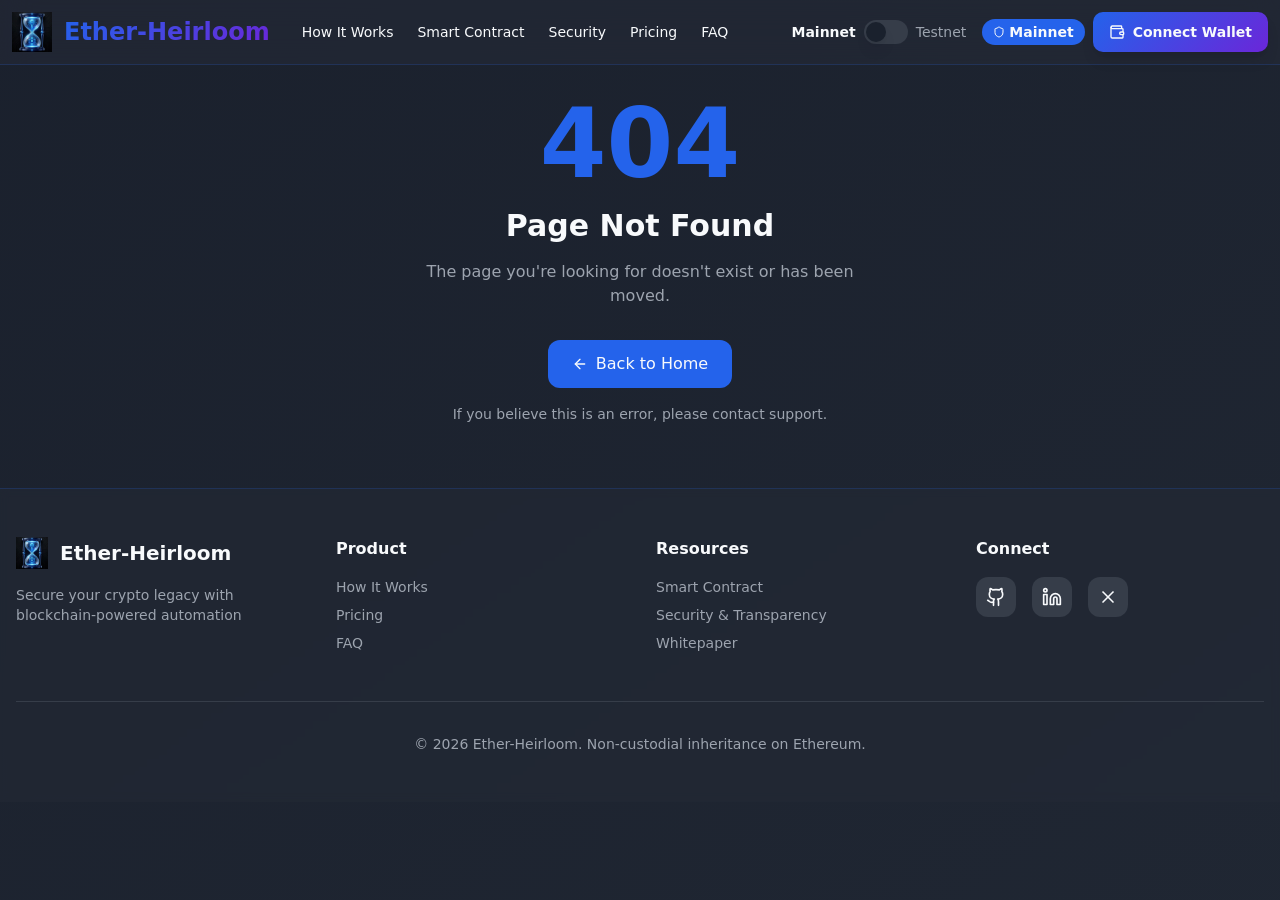
<file: index.html>
<!doctype html>
<html lang="en">

<head>
  <meta charset="UTF-8" />
  <meta name="viewport" content="width=device-width, initial-scale=1.0" />
  <link rel="icon" type="image/png" href="/favicon.png" />
  <link rel="apple-touch-icon" href="/favicon.png" />
  <title>Ether-Heirloom: Non-Custodial ERC-20 Inheritance on Ethereum</title>
  <meta name="description"
    content="Choose your heirs and a date. After that date each heir's share of your ERC-20 tokens moves from your wallet straight to them. Non-custodial, fixed fees, no check-ins." />
  <meta name="author" content="Ether-Heirloom" />
  <link rel="canonical" href="https://ether-heirloom.github.io/" />
  <meta name="robots" content="index, follow" />
  <meta name="theme-color" content="#0b0f1a" />

  <meta property="og:site_name" content="Ether-Heirloom" />
  <meta property="og:title" content="Ether-Heirloom: Non-Custodial ERC-20 Inheritance on Ethereum" />
  <meta property="og:description"
    content="Choose your heirs and a date. After that date each heir's share of your ERC-20 tokens moves from your wallet straight to them." />
  <meta property="og:type" content="website" />
  <meta property="og:url" content="https://ether-heirloom.github.io/" />
  <meta property="og:image" content="https://ether-heirloom.github.io/assets/ether-heirloom-og.png" />

  <meta name="twitter:card" content="summary_large_image" />
  <meta name="twitter:site" content="@EtherHeirloom" />
  <meta name="twitter:creator" content="@EtherHeirloom" />
  <meta name="twitter:title" content="Ether-Heirloom: Non-Custodial ERC-20 Inheritance on Ethereum" />
  <meta name="twitter:description"
    content="Choose your heirs and a date. After that date each heir's share of your ERC-20 tokens moves from your wallet straight to them." />
  <meta name="twitter:image" content="https://ether-heirloom.github.io/assets/ether-heirloom-og.png" />
  <link rel="alternate" type="text/plain" title="LLM summary" href="/llms.txt" />
  <script type="application/ld+json">
    {
      "@context": "https://schema.org",
      "@graph": [
        {
          "@type": "WebSite",
          "name": "Ether-Heirloom",
          "url": "https://ether-heirloom.github.io/"
        },
        {
          "@type": "SoftwareApplication",
          "name": "Ether-Heirloom",
          "url": "https://ether-heirloom.github.io/",
          "applicationCategory": "FinanceApplication",
          "operatingSystem": "Web, Ethereum",
          "description": "Non-custodial inheritance for ERC-20 tokens on Ethereum using token allowances and a fixed execution date.",
          "offers": { "@type": "Offer", "price": "0.3", "priceCurrency": "ETH", "description": "One-time plan setup fee (immutable)" }
        },
        {
          "@type": "SoftwareSourceCode",
          "name": "EtherHeirloom.sol",
          "codeRepository": "https://github.com/EtherHeirloom/EtherHeirloom.sol",
          "programmingLanguage": "Solidity",
          "runtimePlatform": "Ethereum"
        }
      ]
    }
  </script>
  <script defer src="https://cloud.umami.is/script.js" data-website-id="084b93a9-e01b-4f7d-9e18-d1bb357ae5db"></script>
  <script type="module" crossorigin src="/assets/index-BmHLmb_e.js"></script>
  <link rel="stylesheet" crossorigin href="/assets/index-C4tdJHD9.css">
</head>

<body>
  <div id="root"></div>
  <noscript>
    <h1>Ether-Heirloom: non-custodial ERC-20 inheritance on Ethereum</h1>
    <p>Choose up to 10 heirs and a date. After that date each heir's share of your approved ERC-20 tokens moves from your wallet straight to them. Tokens never leave your wallet before then. Anyone can trigger the transfer, but tokens only go to the heir. Enable JavaScript to use the app, or read <a href="/llms.txt">llms.txt</a>.</p>
  </noscript>
</body>

</html>
</file>
<file: assets/index-C4tdJHD9.css>
*,:before,:after{--tw-border-spacing-x: 0;--tw-border-spacing-y: 0;--tw-translate-x: 0;--tw-translate-y: 0;--tw-rotate: 0;--tw-skew-x: 0;--tw-skew-y: 0;--tw-scale-x: 1;--tw-scale-y: 1;--tw-pan-x: ;--tw-pan-y: ;--tw-pinch-zoom: ;--tw-scroll-snap-strictness: proximity;--tw-gradient-from-position: ;--tw-gradient-via-position: ;--tw-gradient-to-position: ;--tw-ordinal: ;--tw-slashed-zero: ;--tw-numeric-figure: ;--tw-numeric-spacing: ;--tw-numeric-fraction: ;--tw-ring-inset: ;--tw-ring-offset-width: 0px;--tw-ring-offset-color: #fff;--tw-ring-color: rgb(59 130 246 / .5);--tw-ring-offset-shadow: 0 0 #0000;--tw-ring-shadow: 0 0 #0000;--tw-shadow: 0 0 #0000;--tw-shadow-colored: 0 0 #0000;--tw-blur: ;--tw-brightness: ;--tw-contrast: ;--tw-grayscale: ;--tw-hue-rotate: ;--tw-invert: ;--tw-saturate: ;--tw-sepia: ;--tw-drop-shadow: ;--tw-backdrop-blur: ;--tw-backdrop-brightness: ;--tw-backdrop-contrast: ;--tw-backdrop-grayscale: ;--tw-backdrop-hue-rotate: ;--tw-backdrop-invert: ;--tw-backdrop-opacity: ;--tw-backdrop-saturate: ;--tw-backdrop-sepia: ;--tw-contain-size: ;--tw-contain-layout: ;--tw-contain-paint: ;--tw-contain-style: }::backdrop{--tw-border-spacing-x: 0;--tw-border-spacing-y: 0;--tw-translate-x: 0;--tw-translate-y: 0;--tw-rotate: 0;--tw-skew-x: 0;--tw-skew-y: 0;--tw-scale-x: 1;--tw-scale-y: 1;--tw-pan-x: ;--tw-pan-y: ;--tw-pinch-zoom: ;--tw-scroll-snap-strictness: proximity;--tw-gradient-from-position: ;--tw-gradient-via-position: ;--tw-gradient-to-position: ;--tw-ordinal: ;--tw-slashed-zero: ;--tw-numeric-figure: ;--tw-numeric-spacing: ;--tw-numeric-fraction: ;--tw-ring-inset: ;--tw-ring-offset-width: 0px;--tw-ring-offset-color: #fff;--tw-ring-color: rgb(59 130 246 / .5);--tw-ring-offset-shadow: 0 0 #0000;--tw-ring-shadow: 0 0 #0000;--tw-shadow: 0 0 #0000;--tw-shadow-colored: 0 0 #0000;--tw-blur: ;--tw-brightness: ;--tw-contrast: ;--tw-grayscale: ;--tw-hue-rotate: ;--tw-invert: ;--tw-saturate: ;--tw-sepia: ;--tw-drop-shadow: ;--tw-backdrop-blur: ;--tw-backdrop-brightness: ;--tw-backdrop-contrast: ;--tw-backdrop-grayscale: ;--tw-backdrop-hue-rotate: ;--tw-backdrop-invert: ;--tw-backdrop-opacity: ;--tw-backdrop-saturate: ;--tw-backdrop-sepia: ;--tw-contain-size: ;--tw-contain-layout: ;--tw-contain-paint: ;--tw-contain-style: }*,:before,:after{box-sizing:border-box;border-width:0;border-style:solid;border-color:#e5e7eb}:before,:after{--tw-content: ""}html,:host{line-height:1.5;-webkit-text-size-adjust:100%;-moz-tab-size:4;-o-tab-size:4;tab-size:4;font-family:ui-sans-serif,system-ui,sans-serif,"Apple Color Emoji","Segoe UI Emoji",Segoe UI Symbol,"Noto Color Emoji";font-feature-settings:normal;font-variation-settings:normal;-webkit-tap-highlight-color:transparent}body{margin:0;line-height:inherit}hr{height:0;color:inherit;border-top-width:1px}abbr:where([title]){-webkit-text-decoration:underline dotted;text-decoration:underline dotted}h1,h2,h3,h4,h5,h6{font-size:inherit;font-weight:inherit}a{color:inherit;text-decoration:inherit}b,strong{font-weight:bolder}code,kbd,samp,pre{font-family:ui-monospace,SFMono-Regular,Menlo,Monaco,Consolas,Liberation Mono,Courier New,monospace;font-feature-settings:normal;font-variation-settings:normal;font-size:1em}small{font-size:80%}sub,sup{font-size:75%;line-height:0;position:relative;vertical-align:baseline}sub{bottom:-.25em}sup{top:-.5em}table{text-indent:0;border-color:inherit;border-collapse:collapse}button,input,optgroup,select,textarea{font-family:inherit;font-feature-settings:inherit;font-variation-settings:inherit;font-size:100%;font-weight:inherit;line-height:inherit;letter-spacing:inherit;color:inherit;margin:0;padding:0}button,select{text-transform:none}button,input:where([type=button]),input:where([type=reset]),input:where([type=submit]){-webkit-appearance:button;background-color:transparent;background-image:none}:-moz-focusring{outline:auto}:-moz-ui-invalid{box-shadow:none}progress{vertical-align:baseline}::-webkit-inner-spin-button,::-webkit-outer-spin-button{height:auto}[type=search]{-webkit-appearance:textfield;outline-offset:-2px}::-webkit-search-decoration{-webkit-appearance:none}::-webkit-file-upload-button{-webkit-appearance:button;font:inherit}summary{display:list-item}blockquote,dl,dd,h1,h2,h3,h4,h5,h6,hr,figure,p,pre{margin:0}fieldset{margin:0;padding:0}legend{padding:0}ol,ul,menu{list-style:none;margin:0;padding:0}dialog{padding:0}textarea{resize:vertical}input::-moz-placeholder,textarea::-moz-placeholder{opacity:1;color:#9ca3af}input::placeholder,textarea::placeholder{opacity:1;color:#9ca3af}button,[role=button]{cursor:pointer}:disabled{cursor:default}img,svg,video,canvas,audio,iframe,embed,object{display:block;vertical-align:middle}img,video{max-width:100%;height:auto}[hidden]:where(:not([hidden=until-found])){display:none}:root{--background: 220 26% 14%;--foreground: 210 40% 98%;--card: 220 20% 18%;--card-foreground: 210 40% 98%;--popover: 220 20% 18%;--popover-foreground: 210 40% 98%;--primary: 221 83% 53%;--primary-foreground: 210 40% 98%;--secondary: 263 70% 50%;--secondary-foreground: 210 40% 98%;--muted: 220 15% 25%;--muted-foreground: 217 10% 65%;--accent: 263 70% 50%;--accent-foreground: 210 40% 98%;--destructive: 0 84.2% 60.2%;--destructive-foreground: 210 40% 98%;--border: 220 15% 25%;--input: 220 15% 25%;--ring: 221 83% 53%;--radius: .75rem;--gradient-primary: linear-gradient(135deg, hsl(221 83% 53%), hsl(263 70% 50%));--gradient-hero: linear-gradient(180deg, hsl(220 26% 14%), hsl(220 26% 10%));--glass-bg: hsla(220, 20%, 18%, .6);--glass-border: hsla(221, 83%, 53%, .2);--shadow-glow: 0 0 40px hsla(221, 83%, 53%, .3);--shadow-card: 0 8px 32px hsla(0, 0%, 0%, .4);--transition-smooth: all .3s cubic-bezier(.4, 0, .2, 1)}*{border-color:hsl(var(--border))}body{background-color:hsl(var(--background));color:hsl(var(--foreground))}.container{width:100%;margin-right:auto;margin-left:auto;padding-right:1rem;padding-left:1rem}@media (min-width: 1400px){.container{max-width:1400px}}.sr-only{position:absolute;width:1px;height:1px;padding:0;margin:-1px;overflow:hidden;clip:rect(0,0,0,0);white-space:nowrap;border-width:0}.pointer-events-none{pointer-events:none}.pointer-events-auto{pointer-events:auto}.visible{visibility:visible}.invisible{visibility:hidden}.static{position:static}.fixed{position:fixed}.absolute{position:absolute}.relative{position:relative}.inset-0{top:0;right:0;bottom:0;left:0}.inset-x-0{left:0;right:0}.inset-y-0{top:0;bottom:0}.-bottom-12{bottom:-3rem}.-left-12{left:-3rem}.-right-12{right:-3rem}.-right-2{right:-.5rem}.-top-12{top:-3rem}.-top-2{top:-.5rem}.bottom-0{bottom:0}.left-0{left:0}.left-1{left:.25rem}.left-1\/2{left:50%}.left-2{left:.5rem}.left-3{left:.75rem}.left-\[50\%\]{left:50%}.right-0{right:0}.right-1{right:.25rem}.right-2{right:.5rem}.right-3{right:.75rem}.right-4{right:1rem}.top-0{top:0}.top-1\.5{top:.375rem}.top-1\/2{top:50%}.top-2{top:.5rem}.top-2\.5{top:.625rem}.top-3\.5{top:.875rem}.top-4{top:1rem}.top-\[1px\]{top:1px}.top-\[50\%\]{top:50%}.top-\[60\%\]{top:60%}.top-full{top:100%}.z-0{z-index:0}.z-10{z-index:10}.z-20{z-index:20}.z-50{z-index:50}.z-\[100\]{z-index:100}.z-\[1\]{z-index:1}.-mx-1{margin-left:-.25rem;margin-right:-.25rem}.mx-2{margin-left:.5rem;margin-right:.5rem}.mx-3\.5{margin-left:.875rem;margin-right:.875rem}.mx-auto{margin-left:auto;margin-right:auto}.my-0\.5{margin-top:.125rem;margin-bottom:.125rem}.my-1{margin-top:.25rem;margin-bottom:.25rem}.my-3{margin-top:.75rem;margin-bottom:.75rem}.-ml-4{margin-left:-1rem}.-mt-4{margin-top:-1rem}.mb-1{margin-bottom:.25rem}.mb-10{margin-bottom:2.5rem}.mb-12{margin-bottom:3rem}.mb-2{margin-bottom:.5rem}.mb-3{margin-bottom:.75rem}.mb-4{margin-bottom:1rem}.mb-6{margin-bottom:1.5rem}.mb-8{margin-bottom:2rem}.ml-1{margin-left:.25rem}.ml-2{margin-left:.5rem}.ml-auto{margin-left:auto}.mr-1{margin-right:.25rem}.mr-2{margin-right:.5rem}.mr-3{margin-right:.75rem}.mt-0\.5{margin-top:.125rem}.mt-1{margin-top:.25rem}.mt-1\.5{margin-top:.375rem}.mt-10{margin-top:2.5rem}.mt-12{margin-top:3rem}.mt-2{margin-top:.5rem}.mt-24{margin-top:6rem}.mt-4{margin-top:1rem}.mt-6{margin-top:1.5rem}.mt-8{margin-top:2rem}.mt-\[6\.5rem\]{margin-top:6.5rem}.mt-auto{margin-top:auto}.block{display:block}.flex{display:flex}.inline-flex{display:inline-flex}.table{display:table}.grid{display:grid}.contents{display:contents}.hidden{display:none}.aspect-square{aspect-ratio:1 / 1}.aspect-video{aspect-ratio:16 / 9}.size-4{width:1rem;height:1rem}.h-1\.5{height:.375rem}.h-10{height:2.5rem}.h-11{height:2.75rem}.h-12{height:3rem}.h-14{height:3.5rem}.h-16{height:4rem}.h-2{height:.5rem}.h-2\.5{height:.625rem}.h-3{height:.75rem}.h-3\.5{height:.875rem}.h-4{height:1rem}.h-5{height:1.25rem}.h-6{height:1.5rem}.h-7{height:1.75rem}.h-8{height:2rem}.h-9{height:2.25rem}.h-\[1px\]{height:1px}.h-\[var\(--radix-navigation-menu-viewport-height\)\]{height:var(--radix-navigation-menu-viewport-height)}.h-\[var\(--radix-select-trigger-height\)\]{height:var(--radix-select-trigger-height)}.h-auto{height:auto}.h-full{height:100%}.h-px{height:1px}.h-svh{height:100svh}.max-h-96{max-height:24rem}.max-h-\[300px\]{max-height:300px}.max-h-\[400px\]{max-height:400px}.max-h-\[90vh\]{max-height:90vh}.max-h-\[92vh\]{max-height:92vh}.max-h-screen{max-height:100vh}.min-h-0{min-height:0px}.min-h-\[7\.5rem\]{min-height:7.5rem}.min-h-\[80px\]{min-height:80px}.min-h-screen{min-height:100vh}.min-h-svh{min-height:100svh}.w-0{width:0px}.w-1{width:.25rem}.w-10{width:2.5rem}.w-11{width:2.75rem}.w-12{width:3rem}.w-14{width:3.5rem}.w-16{width:4rem}.w-2{width:.5rem}.w-2\.5{width:.625rem}.w-20{width:5rem}.w-3{width:.75rem}.w-3\.5{width:.875rem}.w-3\/4{width:75%}.w-32{width:8rem}.w-4{width:1rem}.w-5{width:1.25rem}.w-6{width:1.5rem}.w-64{width:16rem}.w-7{width:1.75rem}.w-72{width:18rem}.w-8{width:2rem}.w-9{width:2.25rem}.w-\[--sidebar-width\]{width:var(--sidebar-width)}.w-\[100px\]{width:100px}.w-\[1px\]{width:1px}.w-\[280px\]{width:280px}.w-\[95vw\]{width:95vw}.w-auto{width:auto}.w-full{width:100%}.w-max{width:-moz-max-content;width:max-content}.w-px{width:1px}.min-w-0{min-width:0px}.min-w-5{min-width:1.25rem}.min-w-\[12rem\]{min-width:12rem}.min-w-\[8rem\]{min-width:8rem}.min-w-\[var\(--radix-select-trigger-width\)\]{min-width:var(--radix-select-trigger-width)}.min-w-full{min-width:100%}.max-w-2xl{max-width:42rem}.max-w-3xl{max-width:48rem}.max-w-4xl{max-width:56rem}.max-w-5xl{max-width:64rem}.max-w-6xl{max-width:72rem}.max-w-\[--skeleton-width\]{max-width:var(--skeleton-width)}.max-w-\[360px\]{max-width:360px}.max-w-lg{max-width:32rem}.max-w-max{max-width:-moz-max-content;max-width:max-content}.max-w-md{max-width:28rem}.max-w-xs{max-width:20rem}.flex-1{flex:1 1 0%}.flex-shrink-0,.shrink-0{flex-shrink:0}.grow{flex-grow:1}.grow-0{flex-grow:0}.basis-full{flex-basis:100%}.caption-bottom{caption-side:bottom}.border-collapse{border-collapse:collapse}.-translate-x-1\/2{--tw-translate-x: -50%;transform:translate(var(--tw-translate-x),var(--tw-translate-y)) rotate(var(--tw-rotate)) skew(var(--tw-skew-x)) skewY(var(--tw-skew-y)) scaleX(var(--tw-scale-x)) scaleY(var(--tw-scale-y))}.-translate-x-px{--tw-translate-x: -1px;transform:translate(var(--tw-translate-x),var(--tw-translate-y)) rotate(var(--tw-rotate)) skew(var(--tw-skew-x)) skewY(var(--tw-skew-y)) scaleX(var(--tw-scale-x)) scaleY(var(--tw-scale-y))}.-translate-y-1\/2{--tw-translate-y: -50%;transform:translate(var(--tw-translate-x),var(--tw-translate-y)) rotate(var(--tw-rotate)) skew(var(--tw-skew-x)) skewY(var(--tw-skew-y)) scaleX(var(--tw-scale-x)) scaleY(var(--tw-scale-y))}.translate-x-\[-50\%\]{--tw-translate-x: -50%;transform:translate(var(--tw-translate-x),var(--tw-translate-y)) rotate(var(--tw-rotate)) skew(var(--tw-skew-x)) skewY(var(--tw-skew-y)) scaleX(var(--tw-scale-x)) scaleY(var(--tw-scale-y))}.translate-x-px{--tw-translate-x: 1px;transform:translate(var(--tw-translate-x),var(--tw-translate-y)) rotate(var(--tw-rotate)) skew(var(--tw-skew-x)) skewY(var(--tw-skew-y)) scaleX(var(--tw-scale-x)) scaleY(var(--tw-scale-y))}.translate-y-\[-50\%\]{--tw-translate-y: -50%;transform:translate(var(--tw-translate-x),var(--tw-translate-y)) rotate(var(--tw-rotate)) skew(var(--tw-skew-x)) skewY(var(--tw-skew-y)) scaleX(var(--tw-scale-x)) scaleY(var(--tw-scale-y))}.rotate-45{--tw-rotate: 45deg;transform:translate(var(--tw-translate-x),var(--tw-translate-y)) rotate(var(--tw-rotate)) skew(var(--tw-skew-x)) skewY(var(--tw-skew-y)) scaleX(var(--tw-scale-x)) scaleY(var(--tw-scale-y))}.rotate-90{--tw-rotate: 90deg;transform:translate(var(--tw-translate-x),var(--tw-translate-y)) rotate(var(--tw-rotate)) skew(var(--tw-skew-x)) skewY(var(--tw-skew-y)) scaleX(var(--tw-scale-x)) scaleY(var(--tw-scale-y))}.transform{transform:translate(var(--tw-translate-x),var(--tw-translate-y)) rotate(var(--tw-rotate)) skew(var(--tw-skew-x)) skewY(var(--tw-skew-y)) scaleX(var(--tw-scale-x)) scaleY(var(--tw-scale-y))}@keyframes pulse{50%{opacity:.5}}.animate-pulse{animation:pulse 2s cubic-bezier(.4,0,.6,1) infinite}.cursor-default{cursor:default}.cursor-pointer{cursor:pointer}.touch-none{touch-action:none}.select-none{-webkit-user-select:none;-moz-user-select:none;user-select:none}.list-decimal{list-style-type:decimal}.list-disc{list-style-type:disc}.list-none{list-style-type:none}.grid-cols-1{grid-template-columns:repeat(1,minmax(0,1fr))}.grid-cols-2{grid-template-columns:repeat(2,minmax(0,1fr))}.flex-row{flex-direction:row}.flex-col{flex-direction:column}.flex-col-reverse{flex-direction:column-reverse}.flex-wrap{flex-wrap:wrap}.items-start{align-items:flex-start}.items-end{align-items:flex-end}.items-center{align-items:center}.items-stretch{align-items:stretch}.justify-start{justify-content:flex-start}.justify-center{justify-content:center}.justify-between{justify-content:space-between}.gap-0{gap:0px}.gap-1{gap:.25rem}.gap-1\.5{gap:.375rem}.gap-2{gap:.5rem}.gap-3{gap:.75rem}.gap-4{gap:1rem}.gap-6{gap:1.5rem}.gap-8{gap:2rem}.gap-x-4{-moz-column-gap:1rem;column-gap:1rem}.gap-y-1{row-gap:.25rem}.space-x-1>:not([hidden])~:not([hidden]){--tw-space-x-reverse: 0;margin-right:calc(.25rem * var(--tw-space-x-reverse));margin-left:calc(.25rem * calc(1 - var(--tw-space-x-reverse)))}.space-x-4>:not([hidden])~:not([hidden]){--tw-space-x-reverse: 0;margin-right:calc(1rem * var(--tw-space-x-reverse));margin-left:calc(1rem * calc(1 - var(--tw-space-x-reverse)))}.space-y-1>:not([hidden])~:not([hidden]){--tw-space-y-reverse: 0;margin-top:calc(.25rem * calc(1 - var(--tw-space-y-reverse)));margin-bottom:calc(.25rem * var(--tw-space-y-reverse))}.space-y-1\.5>:not([hidden])~:not([hidden]){--tw-space-y-reverse: 0;margin-top:calc(.375rem * calc(1 - var(--tw-space-y-reverse)));margin-bottom:calc(.375rem * var(--tw-space-y-reverse))}.space-y-12>:not([hidden])~:not([hidden]){--tw-space-y-reverse: 0;margin-top:calc(3rem * calc(1 - var(--tw-space-y-reverse)));margin-bottom:calc(3rem * var(--tw-space-y-reverse))}.space-y-2>:not([hidden])~:not([hidden]){--tw-space-y-reverse: 0;margin-top:calc(.5rem * calc(1 - var(--tw-space-y-reverse)));margin-bottom:calc(.5rem * var(--tw-space-y-reverse))}.space-y-3>:not([hidden])~:not([hidden]){--tw-space-y-reverse: 0;margin-top:calc(.75rem * calc(1 - var(--tw-space-y-reverse)));margin-bottom:calc(.75rem * var(--tw-space-y-reverse))}.space-y-4>:not([hidden])~:not([hidden]){--tw-space-y-reverse: 0;margin-top:calc(1rem * calc(1 - var(--tw-space-y-reverse)));margin-bottom:calc(1rem * var(--tw-space-y-reverse))}.space-y-6>:not([hidden])~:not([hidden]){--tw-space-y-reverse: 0;margin-top:calc(1.5rem * calc(1 - var(--tw-space-y-reverse)));margin-bottom:calc(1.5rem * var(--tw-space-y-reverse))}.space-y-8>:not([hidden])~:not([hidden]){--tw-space-y-reverse: 0;margin-top:calc(2rem * calc(1 - var(--tw-space-y-reverse)));margin-bottom:calc(2rem * var(--tw-space-y-reverse))}.self-start{align-self:flex-start}.overflow-auto{overflow:auto}.overflow-hidden{overflow:hidden}.overflow-x-auto{overflow-x:auto}.overflow-y-auto{overflow-y:auto}.overflow-x-hidden{overflow-x:hidden}.truncate{overflow:hidden;text-overflow:ellipsis;white-space:nowrap}.whitespace-nowrap{white-space:nowrap}.break-words{overflow-wrap:break-word}.break-all{word-break:break-all}.rounded{border-radius:.25rem}.rounded-\[2px\]{border-radius:2px}.rounded-\[inherit\]{border-radius:inherit}.rounded-full{border-radius:9999px}.rounded-lg{border-radius:var(--radius)}.rounded-md{border-radius:calc(var(--radius) - 2px)}.rounded-sm{border-radius:calc(var(--radius) - 4px)}.rounded-xl{border-radius:.75rem}.rounded-t-\[10px\]{border-top-left-radius:10px;border-top-right-radius:10px}.rounded-tl-sm{border-top-left-radius:calc(var(--radius) - 4px)}.border{border-width:1px}.border-2{border-width:2px}.border-\[1\.5px\]{border-width:1.5px}.border-y{border-top-width:1px;border-bottom-width:1px}.border-b{border-bottom-width:1px}.border-l{border-left-width:1px}.border-l-2{border-left-width:2px}.border-l-4{border-left-width:4px}.border-r{border-right-width:1px}.border-t{border-top-width:1px}.border-dashed{border-style:dashed}.border-\[--color-border\]{border-color:var(--color-border)}.border-amber-200{--tw-border-opacity: 1;border-color:rgb(253 230 138 / var(--tw-border-opacity, 1))}.border-amber-500\/20{border-color:#f59e0b33}.border-amber-500\/30{border-color:#f59e0b4d}.border-amber-500\/40{border-color:#f59e0b66}.border-blue-200{--tw-border-opacity: 1;border-color:rgb(191 219 254 / var(--tw-border-opacity, 1))}.border-blue-500\/20{border-color:#3b82f633}.border-border{border-color:hsl(var(--border))}.border-border\/50{border-color:hsl(var(--border) / .5)}.border-destructive{border-color:hsl(var(--destructive))}.border-destructive\/50{border-color:hsl(var(--destructive) / .5)}.border-glass{border-color:var(--glass-border)}.border-green-200{--tw-border-opacity: 1;border-color:rgb(187 247 208 / var(--tw-border-opacity, 1))}.border-green-500\/20{border-color:#22c55e33}.border-green-500\/30{border-color:#22c55e4d}.border-indigo-200{--tw-border-opacity: 1;border-color:rgb(199 210 254 / var(--tw-border-opacity, 1))}.border-indigo-500\/20{border-color:#6366f133}.border-indigo-500\/30{border-color:#6366f14d}.border-input{border-color:hsl(var(--input))}.border-primary{border-color:hsl(var(--primary))}.border-primary\/20{border-color:hsl(var(--primary) / .2)}.border-primary\/40{border-color:hsl(var(--primary) / .4)}.border-red-200{--tw-border-opacity: 1;border-color:rgb(254 202 202 / var(--tw-border-opacity, 1))}.border-red-500{--tw-border-opacity: 1;border-color:rgb(239 68 68 / var(--tw-border-opacity, 1))}.border-red-500\/20{border-color:#ef444433}.border-transparent{border-color:transparent}.border-white\/10{border-color:#ffffff1a}.border-white\/20{border-color:#fff3}.border-white\/5{border-color:#ffffff0d}.border-l-transparent{border-left-color:transparent}.border-t-transparent{border-top-color:transparent}.bg-\[--color-bg\]{background-color:var(--color-bg)}.bg-accent{background-color:hsl(var(--accent))}.bg-amber-50{--tw-bg-opacity: 1;background-color:rgb(255 251 235 / var(--tw-bg-opacity, 1))}.bg-amber-500\/10{background-color:#f59e0b1a}.bg-amber-600{--tw-bg-opacity: 1;background-color:rgb(217 119 6 / var(--tw-bg-opacity, 1))}.bg-background{background-color:hsl(var(--background))}.bg-background\/40{background-color:hsl(var(--background) / .4)}.bg-background\/50{background-color:hsl(var(--background) / .5)}.bg-background\/80{background-color:hsl(var(--background) / .8)}.bg-black\/20{background-color:#0003}.bg-black\/30{background-color:#0000004d}.bg-black\/40{background-color:#0006}.bg-black\/80{background-color:#000c}.bg-black\/95{background-color:#000000f2}.bg-blue-50{--tw-bg-opacity: 1;background-color:rgb(239 246 255 / var(--tw-bg-opacity, 1))}.bg-blue-500\/10{background-color:#3b82f61a}.bg-blue-600{--tw-bg-opacity: 1;background-color:rgb(37 99 235 / var(--tw-bg-opacity, 1))}.bg-border{background-color:hsl(var(--border))}.bg-card{background-color:hsl(var(--card))}.bg-card\/50{background-color:hsl(var(--card) / .5)}.bg-destructive{background-color:hsl(var(--destructive))}.bg-emerald-500{--tw-bg-opacity: 1;background-color:rgb(16 185 129 / var(--tw-bg-opacity, 1))}.bg-emerald-500\/10{background-color:#10b9811a}.bg-foreground{background-color:hsl(var(--foreground))}.bg-glass{background-color:var(--glass-bg)}.bg-green-50{--tw-bg-opacity: 1;background-color:rgb(240 253 244 / var(--tw-bg-opacity, 1))}.bg-green-500\/10{background-color:#22c55e1a}.bg-green-500\/20{background-color:#22c55e33}.bg-green-500\/5{background-color:#22c55e0d}.bg-indigo-400{--tw-bg-opacity: 1;background-color:rgb(129 140 248 / var(--tw-bg-opacity, 1))}.bg-indigo-50{--tw-bg-opacity: 1;background-color:rgb(238 242 255 / var(--tw-bg-opacity, 1))}.bg-indigo-500\/10{background-color:#6366f11a}.bg-indigo-600{--tw-bg-opacity: 1;background-color:rgb(79 70 229 / var(--tw-bg-opacity, 1))}.bg-indigo-600\/20{background-color:#4f46e533}.bg-indigo-950\/20{background-color:#1e1b4b33}.bg-muted{background-color:hsl(var(--muted))}.bg-muted-foreground\/10{background-color:hsl(var(--muted-foreground) / .1)}.bg-muted-foreground\/40{background-color:hsl(var(--muted-foreground) / .4)}.bg-muted\/20{background-color:hsl(var(--muted) / .2)}.bg-muted\/30{background-color:hsl(var(--muted) / .3)}.bg-muted\/40{background-color:hsl(var(--muted) / .4)}.bg-muted\/50{background-color:hsl(var(--muted) / .5)}.bg-popover{background-color:hsl(var(--popover))}.bg-primary{background-color:hsl(var(--primary))}.bg-primary\/10{background-color:hsl(var(--primary) / .1)}.bg-primary\/15{background-color:hsl(var(--primary) / .15)}.bg-primary\/20{background-color:hsl(var(--primary) / .2)}.bg-primary\/40{background-color:hsl(var(--primary) / .4)}.bg-primary\/5{background-color:hsl(var(--primary) / .05)}.bg-red-50{--tw-bg-opacity: 1;background-color:rgb(254 242 242 / var(--tw-bg-opacity, 1))}.bg-red-500{--tw-bg-opacity: 1;background-color:rgb(239 68 68 / var(--tw-bg-opacity, 1))}.bg-red-500\/10{background-color:#ef44441a}.bg-red-500\/20{background-color:#ef444433}.bg-red-500\/5{background-color:#ef44440d}.bg-red-500\/80{background-color:#ef4444cc}.bg-secondary{background-color:hsl(var(--secondary))}.bg-transparent{background-color:transparent}.bg-white\/10{background-color:#ffffff1a}.bg-white\/5{background-color:#ffffff0d}.bg-gradient-hero{background-image:var(--gradient-hero)}.bg-gradient-primary{background-image:var(--gradient-primary)}.bg-gradient-to-b{background-image:linear-gradient(to bottom,var(--tw-gradient-stops))}.bg-gradient-to-br{background-image:linear-gradient(to bottom right,var(--tw-gradient-stops))}.bg-gradient-to-r{background-image:linear-gradient(to right,var(--tw-gradient-stops))}.from-background{--tw-gradient-from: hsl(var(--background)) var(--tw-gradient-from-position);--tw-gradient-to: hsl(var(--background) / 0) var(--tw-gradient-to-position);--tw-gradient-stops: var(--tw-gradient-from), var(--tw-gradient-to)}.from-background\/95{--tw-gradient-from: hsl(var(--background) / .95) var(--tw-gradient-from-position);--tw-gradient-to: hsl(var(--background) / 0) var(--tw-gradient-to-position);--tw-gradient-stops: var(--tw-gradient-from), var(--tw-gradient-to)}.from-green-500\/10{--tw-gradient-from: rgb(34 197 94 / .1) var(--tw-gradient-from-position);--tw-gradient-to: rgb(34 197 94 / 0) var(--tw-gradient-to-position);--tw-gradient-stops: var(--tw-gradient-from), var(--tw-gradient-to)}.from-indigo-500{--tw-gradient-from: #6366f1 var(--tw-gradient-from-position);--tw-gradient-to: rgb(99 102 241 / 0) var(--tw-gradient-to-position);--tw-gradient-stops: var(--tw-gradient-from), var(--tw-gradient-to)}.from-indigo-500\/10{--tw-gradient-from: rgb(99 102 241 / .1) var(--tw-gradient-from-position);--tw-gradient-to: rgb(99 102 241 / 0) var(--tw-gradient-to-position);--tw-gradient-stops: var(--tw-gradient-from), var(--tw-gradient-to)}.from-primary{--tw-gradient-from: hsl(var(--primary)) var(--tw-gradient-from-position);--tw-gradient-to: hsl(var(--primary) / 0) var(--tw-gradient-to-position);--tw-gradient-stops: var(--tw-gradient-from), var(--tw-gradient-to)}.via-background\/80{--tw-gradient-to: hsl(var(--background) / 0) var(--tw-gradient-to-position);--tw-gradient-stops: var(--tw-gradient-from), hsl(var(--background) / .8) var(--tw-gradient-via-position), var(--tw-gradient-to)}.to-background{--tw-gradient-to: hsl(var(--background)) var(--tw-gradient-to-position)}.to-blue-500\/10{--tw-gradient-to: rgb(59 130 246 / .1) var(--tw-gradient-to-position)}.to-muted\/20{--tw-gradient-to: hsl(var(--muted) / .2) var(--tw-gradient-to-position)}.to-primary\/60{--tw-gradient-to: hsl(var(--primary) / .6) var(--tw-gradient-to-position)}.to-purple-500\/10{--tw-gradient-to: rgb(168 85 247 / .1) var(--tw-gradient-to-position)}.to-purple-600{--tw-gradient-to: #9333ea var(--tw-gradient-to-position)}.bg-clip-text{-webkit-background-clip:text;background-clip:text}.fill-current{fill:currentColor}.object-contain{-o-object-fit:contain;object-fit:contain}.p-0{padding:0}.p-1{padding:.25rem}.p-2{padding:.5rem}.p-3{padding:.75rem}.p-4{padding:1rem}.p-5{padding:1.25rem}.p-6{padding:1.5rem}.p-8{padding:2rem}.p-\[1px\]{padding:1px}.px-1{padding-left:.25rem;padding-right:.25rem}.px-1\.5{padding-left:.375rem;padding-right:.375rem}.px-2{padding-left:.5rem;padding-right:.5rem}.px-2\.5{padding-left:.625rem;padding-right:.625rem}.px-3{padding-left:.75rem;padding-right:.75rem}.px-4{padding-left:1rem;padding-right:1rem}.px-5{padding-left:1.25rem;padding-right:1.25rem}.px-6{padding-left:1.5rem;padding-right:1.5rem}.px-8{padding-left:2rem;padding-right:2rem}.py-0\.5{padding-top:.125rem;padding-bottom:.125rem}.py-1{padding-top:.25rem;padding-bottom:.25rem}.py-1\.5{padding-top:.375rem;padding-bottom:.375rem}.py-12{padding-top:3rem;padding-bottom:3rem}.py-16{padding-top:4rem;padding-bottom:4rem}.py-2{padding-top:.5rem;padding-bottom:.5rem}.py-2\.5{padding-top:.625rem;padding-bottom:.625rem}.py-24{padding-top:6rem;padding-bottom:6rem}.py-3{padding-top:.75rem;padding-bottom:.75rem}.py-4{padding-top:1rem;padding-bottom:1rem}.py-5{padding-top:1.25rem;padding-bottom:1.25rem}.py-6{padding-top:1.5rem;padding-bottom:1.5rem}.py-8{padding-top:2rem;padding-bottom:2rem}.pb-16{padding-bottom:4rem}.pb-3{padding-bottom:.75rem}.pb-4{padding-bottom:1rem}.pl-10{padding-left:2.5rem}.pl-2{padding-left:.5rem}.pl-2\.5{padding-left:.625rem}.pl-4{padding-left:1rem}.pl-5{padding-left:1.25rem}.pl-8{padding-left:2rem}.pl-9{padding-left:2.25rem}.pr-2{padding-right:.5rem}.pr-2\.5{padding-right:.625rem}.pr-3{padding-right:.75rem}.pr-8{padding-right:2rem}.pt-0{padding-top:0}.pt-1{padding-top:.25rem}.pt-2{padding-top:.5rem}.pt-24{padding-top:6rem}.pt-3{padding-top:.75rem}.pt-36{padding-top:9rem}.pt-4{padding-top:1rem}.pt-40{padding-top:10rem}.pt-8{padding-top:2rem}.text-left{text-align:left}.text-center{text-align:center}.text-right{text-align:right}.align-middle{vertical-align:middle}.font-mono{font-family:ui-monospace,SFMono-Regular,Menlo,Monaco,Consolas,Liberation Mono,Courier New,monospace}.text-2xl{font-size:1.5rem;line-height:2rem}.text-3xl{font-size:1.875rem;line-height:2.25rem}.text-4xl{font-size:2.25rem;line-height:2.5rem}.text-8xl{font-size:6rem;line-height:1}.text-\[0\.8rem\]{font-size:.8rem}.text-\[10px\]{font-size:10px}.text-\[11px\]{font-size:11px}.text-\[9px\]{font-size:9px}.text-base{font-size:1rem;line-height:1.5rem}.text-lg{font-size:1.125rem;line-height:1.75rem}.text-sm{font-size:.875rem;line-height:1.25rem}.text-xl{font-size:1.25rem;line-height:1.75rem}.text-xs{font-size:.75rem;line-height:1rem}.font-bold{font-weight:700}.font-medium{font-weight:500}.font-normal{font-weight:400}.font-semibold{font-weight:600}.uppercase{text-transform:uppercase}.capitalize{text-transform:capitalize}.italic{font-style:italic}.tabular-nums{--tw-numeric-spacing: tabular-nums;font-variant-numeric:var(--tw-ordinal) var(--tw-slashed-zero) var(--tw-numeric-figure) var(--tw-numeric-spacing) var(--tw-numeric-fraction)}.leading-6{line-height:1.5rem}.leading-none{line-height:1}.leading-relaxed{line-height:1.625}.leading-tight{line-height:1.25}.tracking-tight{letter-spacing:-.025em}.tracking-wide{letter-spacing:.025em}.tracking-wider{letter-spacing:.05em}.tracking-widest{letter-spacing:.1em}.text-accent-foreground{color:hsl(var(--accent-foreground))}.text-amber-100\/80{color:#fef3c7cc}.text-amber-200{--tw-text-opacity: 1;color:rgb(253 230 138 / var(--tw-text-opacity, 1))}.text-amber-400{--tw-text-opacity: 1;color:rgb(251 191 36 / var(--tw-text-opacity, 1))}.text-amber-500{--tw-text-opacity: 1;color:rgb(245 158 11 / var(--tw-text-opacity, 1))}.text-amber-600{--tw-text-opacity: 1;color:rgb(217 119 6 / var(--tw-text-opacity, 1))}.text-amber-800{--tw-text-opacity: 1;color:rgb(146 64 14 / var(--tw-text-opacity, 1))}.text-blue-400{--tw-text-opacity: 1;color:rgb(96 165 250 / var(--tw-text-opacity, 1))}.text-blue-600{--tw-text-opacity: 1;color:rgb(37 99 235 / var(--tw-text-opacity, 1))}.text-blue-800{--tw-text-opacity: 1;color:rgb(30 64 175 / var(--tw-text-opacity, 1))}.text-blue-900{--tw-text-opacity: 1;color:rgb(30 58 138 / var(--tw-text-opacity, 1))}.text-card-foreground{color:hsl(var(--card-foreground))}.text-current{color:currentColor}.text-destructive{color:hsl(var(--destructive))}.text-destructive-foreground{color:hsl(var(--destructive-foreground))}.text-emerald-400{--tw-text-opacity: 1;color:rgb(52 211 153 / var(--tw-text-opacity, 1))}.text-emerald-500{--tw-text-opacity: 1;color:rgb(16 185 129 / var(--tw-text-opacity, 1))}.text-foreground{color:hsl(var(--foreground))}.text-foreground\/50{color:hsl(var(--foreground) / .5)}.text-foreground\/90{color:hsl(var(--foreground) / .9)}.text-green-200{--tw-text-opacity: 1;color:rgb(187 247 208 / var(--tw-text-opacity, 1))}.text-green-400{--tw-text-opacity: 1;color:rgb(74 222 128 / var(--tw-text-opacity, 1))}.text-green-500{--tw-text-opacity: 1;color:rgb(34 197 94 / var(--tw-text-opacity, 1))}.text-green-600{--tw-text-opacity: 1;color:rgb(22 163 74 / var(--tw-text-opacity, 1))}.text-green-800{--tw-text-opacity: 1;color:rgb(22 101 52 / var(--tw-text-opacity, 1))}.text-green-900{--tw-text-opacity: 1;color:rgb(20 83 45 / var(--tw-text-opacity, 1))}.text-indigo-100{--tw-text-opacity: 1;color:rgb(224 231 255 / var(--tw-text-opacity, 1))}.text-indigo-200{--tw-text-opacity: 1;color:rgb(199 210 254 / var(--tw-text-opacity, 1))}.text-indigo-300{--tw-text-opacity: 1;color:rgb(165 180 252 / var(--tw-text-opacity, 1))}.text-indigo-400{--tw-text-opacity: 1;color:rgb(129 140 248 / var(--tw-text-opacity, 1))}.text-indigo-600{--tw-text-opacity: 1;color:rgb(79 70 229 / var(--tw-text-opacity, 1))}.text-indigo-800{--tw-text-opacity: 1;color:rgb(55 48 163 / var(--tw-text-opacity, 1))}.text-indigo-900{--tw-text-opacity: 1;color:rgb(49 46 129 / var(--tw-text-opacity, 1))}.text-muted-foreground{color:hsl(var(--muted-foreground))}.text-popover-foreground{color:hsl(var(--popover-foreground))}.text-primary{color:hsl(var(--primary))}.text-primary-foreground{color:hsl(var(--primary-foreground))}.text-red-400{--tw-text-opacity: 1;color:rgb(248 113 113 / var(--tw-text-opacity, 1))}.text-red-500{--tw-text-opacity: 1;color:rgb(239 68 68 / var(--tw-text-opacity, 1))}.text-red-600{--tw-text-opacity: 1;color:rgb(220 38 38 / var(--tw-text-opacity, 1))}.text-red-800{--tw-text-opacity: 1;color:rgb(153 27 27 / var(--tw-text-opacity, 1))}.text-secondary-foreground{color:hsl(var(--secondary-foreground))}.text-transparent{color:transparent}.text-white{--tw-text-opacity: 1;color:rgb(255 255 255 / var(--tw-text-opacity, 1))}.underline{text-decoration-line:underline}.underline-offset-2{text-underline-offset:2px}.underline-offset-4{text-underline-offset:4px}.opacity-0{opacity:0}.opacity-50{opacity:.5}.opacity-60{opacity:.6}.opacity-70{opacity:.7}.opacity-90{opacity:.9}.shadow-\[0_0_0_1px_hsl\(var\(--sidebar-border\)\)\]{--tw-shadow: 0 0 0 1px hsl(var(--sidebar-border));--tw-shadow-colored: 0 0 0 1px var(--tw-shadow-color);box-shadow:var(--tw-ring-offset-shadow, 0 0 #0000),var(--tw-ring-shadow, 0 0 #0000),var(--tw-shadow)}.shadow-card{--tw-shadow: var(--shadow-card);--tw-shadow-colored: var(--shadow-card);box-shadow:var(--tw-ring-offset-shadow, 0 0 #0000),var(--tw-ring-shadow, 0 0 #0000),var(--tw-shadow)}.shadow-glow{--tw-shadow: var(--shadow-glow);--tw-shadow-colored: var(--shadow-glow);box-shadow:var(--tw-ring-offset-shadow, 0 0 #0000),var(--tw-ring-shadow, 0 0 #0000),var(--tw-shadow)}.shadow-lg{--tw-shadow: 0 10px 15px -3px rgb(0 0 0 / .1), 0 4px 6px -4px rgb(0 0 0 / .1);--tw-shadow-colored: 0 10px 15px -3px var(--tw-shadow-color), 0 4px 6px -4px var(--tw-shadow-color);box-shadow:var(--tw-ring-offset-shadow, 0 0 #0000),var(--tw-ring-shadow, 0 0 #0000),var(--tw-shadow)}.shadow-md{--tw-shadow: 0 4px 6px -1px rgb(0 0 0 / .1), 0 2px 4px -2px rgb(0 0 0 / .1);--tw-shadow-colored: 0 4px 6px -1px var(--tw-shadow-color), 0 2px 4px -2px var(--tw-shadow-color);box-shadow:var(--tw-ring-offset-shadow, 0 0 #0000),var(--tw-ring-shadow, 0 0 #0000),var(--tw-shadow)}.shadow-none{--tw-shadow: 0 0 #0000;--tw-shadow-colored: 0 0 #0000;box-shadow:var(--tw-ring-offset-shadow, 0 0 #0000),var(--tw-ring-shadow, 0 0 #0000),var(--tw-shadow)}.shadow-sm{--tw-shadow: 0 1px 2px 0 rgb(0 0 0 / .05);--tw-shadow-colored: 0 1px 2px 0 var(--tw-shadow-color);box-shadow:var(--tw-ring-offset-shadow, 0 0 #0000),var(--tw-ring-shadow, 0 0 #0000),var(--tw-shadow)}.shadow-xl{--tw-shadow: 0 20px 25px -5px rgb(0 0 0 / .1), 0 8px 10px -6px rgb(0 0 0 / .1);--tw-shadow-colored: 0 20px 25px -5px var(--tw-shadow-color), 0 8px 10px -6px var(--tw-shadow-color);box-shadow:var(--tw-ring-offset-shadow, 0 0 #0000),var(--tw-ring-shadow, 0 0 #0000),var(--tw-shadow)}.shadow-card{--tw-shadow-color: hsl(var(--card));--tw-shadow: var(--tw-shadow-colored)}.outline-none{outline:2px solid transparent;outline-offset:2px}.outline{outline-style:solid}.ring-0{--tw-ring-offset-shadow: var(--tw-ring-inset) 0 0 0 var(--tw-ring-offset-width) var(--tw-ring-offset-color);--tw-ring-shadow: var(--tw-ring-inset) 0 0 0 calc(0px + var(--tw-ring-offset-width)) var(--tw-ring-color);box-shadow:var(--tw-ring-offset-shadow),var(--tw-ring-shadow),var(--tw-shadow, 0 0 #0000)}.ring-2{--tw-ring-offset-shadow: var(--tw-ring-inset) 0 0 0 var(--tw-ring-offset-width) var(--tw-ring-offset-color);--tw-ring-shadow: var(--tw-ring-inset) 0 0 0 calc(2px + var(--tw-ring-offset-width)) var(--tw-ring-color);box-shadow:var(--tw-ring-offset-shadow),var(--tw-ring-shadow),var(--tw-shadow, 0 0 #0000)}.ring-ring{--tw-ring-color: hsl(var(--ring))}.ring-offset-background{--tw-ring-offset-color: hsl(var(--background))}.filter{filter:var(--tw-blur) var(--tw-brightness) var(--tw-contrast) var(--tw-grayscale) var(--tw-hue-rotate) var(--tw-invert) var(--tw-saturate) var(--tw-sepia) var(--tw-drop-shadow)}.backdrop-blur-lg{--tw-backdrop-blur: blur(16px);-webkit-backdrop-filter:var(--tw-backdrop-blur) var(--tw-backdrop-brightness) var(--tw-backdrop-contrast) var(--tw-backdrop-grayscale) var(--tw-backdrop-hue-rotate) var(--tw-backdrop-invert) var(--tw-backdrop-opacity) var(--tw-backdrop-saturate) var(--tw-backdrop-sepia);backdrop-filter:var(--tw-backdrop-blur) var(--tw-backdrop-brightness) var(--tw-backdrop-contrast) var(--tw-backdrop-grayscale) var(--tw-backdrop-hue-rotate) var(--tw-backdrop-invert) var(--tw-backdrop-opacity) var(--tw-backdrop-saturate) var(--tw-backdrop-sepia)}.backdrop-blur-sm{--tw-backdrop-blur: blur(4px);-webkit-backdrop-filter:var(--tw-backdrop-blur) var(--tw-backdrop-brightness) var(--tw-backdrop-contrast) var(--tw-backdrop-grayscale) var(--tw-backdrop-hue-rotate) var(--tw-backdrop-invert) var(--tw-backdrop-opacity) var(--tw-backdrop-saturate) var(--tw-backdrop-sepia);backdrop-filter:var(--tw-backdrop-blur) var(--tw-backdrop-brightness) var(--tw-backdrop-contrast) var(--tw-backdrop-grayscale) var(--tw-backdrop-hue-rotate) var(--tw-backdrop-invert) var(--tw-backdrop-opacity) var(--tw-backdrop-saturate) var(--tw-backdrop-sepia)}.transition{transition-property:color,background-color,border-color,text-decoration-color,fill,stroke,opacity,box-shadow,transform,filter,backdrop-filter;transition-timing-function:cubic-bezier(.4,0,.2,1);transition-duration:.15s}.transition-\[left\,right\,width\]{transition-property:left,right,width;transition-timing-function:cubic-bezier(.4,0,.2,1);transition-duration:.15s}.transition-\[margin\,opa\]{transition-property:margin,opa;transition-timing-function:cubic-bezier(.4,0,.2,1);transition-duration:.15s}.transition-\[width\,height\,padding\]{transition-property:width,height,padding;transition-timing-function:cubic-bezier(.4,0,.2,1);transition-duration:.15s}.transition-\[width\]{transition-property:width;transition-timing-function:cubic-bezier(.4,0,.2,1);transition-duration:.15s}.transition-all{transition-property:all;transition-timing-function:cubic-bezier(.4,0,.2,1);transition-duration:.15s}.transition-colors{transition-property:color,background-color,border-color,text-decoration-color,fill,stroke;transition-timing-function:cubic-bezier(.4,0,.2,1);transition-duration:.15s}.transition-opacity{transition-property:opacity;transition-timing-function:cubic-bezier(.4,0,.2,1);transition-duration:.15s}.transition-transform{transition-property:transform;transition-timing-function:cubic-bezier(.4,0,.2,1);transition-duration:.15s}.duration-1000{transition-duration:1s}.duration-200{transition-duration:.2s}.duration-300{transition-duration:.3s}.duration-500{transition-duration:.5s}.ease-in-out{transition-timing-function:cubic-bezier(.4,0,.2,1)}.ease-linear{transition-timing-function:linear}@keyframes enter{0%{opacity:var(--tw-enter-opacity, 1);transform:translate3d(var(--tw-enter-translate-x, 0),var(--tw-enter-translate-y, 0),0) scale3d(var(--tw-enter-scale, 1),var(--tw-enter-scale, 1),var(--tw-enter-scale, 1)) rotate(var(--tw-enter-rotate, 0))}}@keyframes exit{to{opacity:var(--tw-exit-opacity, 1);transform:translate3d(var(--tw-exit-translate-x, 0),var(--tw-exit-translate-y, 0),0) scale3d(var(--tw-exit-scale, 1),var(--tw-exit-scale, 1),var(--tw-exit-scale, 1)) rotate(var(--tw-exit-rotate, 0))}}.animate-in{animation-name:enter;animation-duration:.15s;--tw-enter-opacity: initial;--tw-enter-scale: initial;--tw-enter-rotate: initial;--tw-enter-translate-x: initial;--tw-enter-translate-y: initial}.fade-in,.fade-in-0{--tw-enter-opacity: 0}.fade-in-80{--tw-enter-opacity: .8}.zoom-in-95{--tw-enter-scale: .95}.slide-in-from-bottom-2{--tw-enter-translate-y: .5rem}.duration-1000{animation-duration:1s}.duration-200{animation-duration:.2s}.duration-300{animation-duration:.3s}.duration-500{animation-duration:.5s}.ease-in-out{animation-timing-function:cubic-bezier(.4,0,.2,1)}.ease-linear{animation-timing-function:linear}.running{animation-play-state:running}.file\:border-0::file-selector-button{border-width:0px}.file\:bg-transparent::file-selector-button{background-color:transparent}.file\:text-sm::file-selector-button{font-size:.875rem;line-height:1.25rem}.file\:font-medium::file-selector-button{font-weight:500}.file\:text-foreground::file-selector-button{color:hsl(var(--foreground))}.placeholder\:text-muted-foreground::-moz-placeholder{color:hsl(var(--muted-foreground))}.placeholder\:text-muted-foreground::placeholder{color:hsl(var(--muted-foreground))}.after\:absolute:after{content:var(--tw-content);position:absolute}.after\:-inset-2:after{content:var(--tw-content);top:-.5rem;right:-.5rem;bottom:-.5rem;left:-.5rem}.after\:inset-y-0:after{content:var(--tw-content);top:0;bottom:0}.after\:left-1\/2:after{content:var(--tw-content);left:50%}.after\:w-1:after{content:var(--tw-content);width:.25rem}.after\:w-\[2px\]:after{content:var(--tw-content);width:2px}.after\:-translate-x-1\/2:after{content:var(--tw-content);--tw-translate-x: -50%;transform:translate(var(--tw-translate-x),var(--tw-translate-y)) rotate(var(--tw-rotate)) skew(var(--tw-skew-x)) skewY(var(--tw-skew-y)) scaleX(var(--tw-scale-x)) scaleY(var(--tw-scale-y))}.first\:rounded-l-md:first-child{border-top-left-radius:calc(var(--radius) - 2px);border-bottom-left-radius:calc(var(--radius) - 2px)}.first\:border-l:first-child{border-left-width:1px}.last\:rounded-r-md:last-child{border-top-right-radius:calc(var(--radius) - 2px);border-bottom-right-radius:calc(var(--radius) - 2px)}.last\:border-0:last-child{border-width:0px}.focus-within\:relative:focus-within{position:relative}.focus-within\:z-20:focus-within{z-index:20}.hover\:-translate-y-1:hover{--tw-translate-y: -.25rem;transform:translate(var(--tw-translate-x),var(--tw-translate-y)) rotate(var(--tw-rotate)) skew(var(--tw-skew-x)) skewY(var(--tw-skew-y)) scaleX(var(--tw-scale-x)) scaleY(var(--tw-scale-y))}.hover\:scale-105:hover{--tw-scale-x: 1.05;--tw-scale-y: 1.05;transform:translate(var(--tw-translate-x),var(--tw-translate-y)) rotate(var(--tw-rotate)) skew(var(--tw-skew-x)) skewY(var(--tw-skew-y)) scaleX(var(--tw-scale-x)) scaleY(var(--tw-scale-y))}.hover\:scale-110:hover{--tw-scale-x: 1.1;--tw-scale-y: 1.1;transform:translate(var(--tw-translate-x),var(--tw-translate-y)) rotate(var(--tw-rotate)) skew(var(--tw-skew-x)) skewY(var(--tw-skew-y)) scaleX(var(--tw-scale-x)) scaleY(var(--tw-scale-y))}.hover\:border-primary:hover{border-color:hsl(var(--primary))}.hover\:border-white\/20:hover{border-color:#fff3}.hover\:bg-accent:hover{background-color:hsl(var(--accent))}.hover\:bg-amber-700:hover{--tw-bg-opacity: 1;background-color:rgb(180 83 9 / var(--tw-bg-opacity, 1))}.hover\:bg-blue-700:hover{--tw-bg-opacity: 1;background-color:rgb(29 78 216 / var(--tw-bg-opacity, 1))}.hover\:bg-destructive\/80:hover{background-color:hsl(var(--destructive) / .8)}.hover\:bg-destructive\/90:hover{background-color:hsl(var(--destructive) / .9)}.hover\:bg-indigo-600\/30:hover{background-color:#4f46e54d}.hover\:bg-indigo-700:hover{--tw-bg-opacity: 1;background-color:rgb(67 56 202 / var(--tw-bg-opacity, 1))}.hover\:bg-muted:hover{background-color:hsl(var(--muted))}.hover\:bg-muted\/50:hover{background-color:hsl(var(--muted) / .5)}.hover\:bg-primary:hover{background-color:hsl(var(--primary))}.hover\:bg-primary\/20:hover{background-color:hsl(var(--primary) / .2)}.hover\:bg-primary\/80:hover{background-color:hsl(var(--primary) / .8)}.hover\:bg-primary\/90:hover{background-color:hsl(var(--primary) / .9)}.hover\:bg-red-600:hover{--tw-bg-opacity: 1;background-color:rgb(220 38 38 / var(--tw-bg-opacity, 1))}.hover\:bg-secondary:hover{background-color:hsl(var(--secondary))}.hover\:bg-secondary\/80:hover{background-color:hsl(var(--secondary) / .8)}.hover\:bg-transparent:hover{background-color:transparent}.hover\:bg-white\/5:hover{background-color:#ffffff0d}.hover\:text-accent-foreground:hover{color:hsl(var(--accent-foreground))}.hover\:text-amber-400:hover{--tw-text-opacity: 1;color:rgb(251 191 36 / var(--tw-text-opacity, 1))}.hover\:text-emerald-500:hover{--tw-text-opacity: 1;color:rgb(16 185 129 / var(--tw-text-opacity, 1))}.hover\:text-foreground:hover{color:hsl(var(--foreground))}.hover\:text-muted-foreground:hover{color:hsl(var(--muted-foreground))}.hover\:text-primary:hover{color:hsl(var(--primary))}.hover\:text-primary-foreground:hover{color:hsl(var(--primary-foreground))}.hover\:text-red-500:hover{--tw-text-opacity: 1;color:rgb(239 68 68 / var(--tw-text-opacity, 1))}.hover\:underline:hover{text-decoration-line:underline}.hover\:opacity-100:hover{opacity:1}.hover\:opacity-80:hover{opacity:.8}.hover\:shadow-\[0_0_0_1px_hsl\(var\(--sidebar-accent\)\)\]:hover{--tw-shadow: 0 0 0 1px hsl(var(--sidebar-accent));--tw-shadow-colored: 0 0 0 1px var(--tw-shadow-color);box-shadow:var(--tw-ring-offset-shadow, 0 0 #0000),var(--tw-ring-shadow, 0 0 #0000),var(--tw-shadow)}.hover\:shadow-glow:hover{--tw-shadow: var(--shadow-glow);--tw-shadow-colored: var(--shadow-glow);box-shadow:var(--tw-ring-offset-shadow, 0 0 #0000),var(--tw-ring-shadow, 0 0 #0000),var(--tw-shadow)}.focus\:bg-accent:focus{background-color:hsl(var(--accent))}.focus\:bg-primary:focus{background-color:hsl(var(--primary))}.focus\:text-accent-foreground:focus{color:hsl(var(--accent-foreground))}.focus\:text-primary-foreground:focus{color:hsl(var(--primary-foreground))}.focus\:opacity-100:focus{opacity:1}.focus\:outline-none:focus{outline:2px solid transparent;outline-offset:2px}.focus\:ring-2:focus{--tw-ring-offset-shadow: var(--tw-ring-inset) 0 0 0 var(--tw-ring-offset-width) var(--tw-ring-offset-color);--tw-ring-shadow: var(--tw-ring-inset) 0 0 0 calc(2px + var(--tw-ring-offset-width)) var(--tw-ring-color);box-shadow:var(--tw-ring-offset-shadow),var(--tw-ring-shadow),var(--tw-shadow, 0 0 #0000)}.focus\:ring-ring:focus{--tw-ring-color: hsl(var(--ring))}.focus\:ring-offset-2:focus{--tw-ring-offset-width: 2px}.focus-visible\:outline-none:focus-visible{outline:2px solid transparent;outline-offset:2px}.focus-visible\:ring-1:focus-visible{--tw-ring-offset-shadow: var(--tw-ring-inset) 0 0 0 var(--tw-ring-offset-width) var(--tw-ring-offset-color);--tw-ring-shadow: var(--tw-ring-inset) 0 0 0 calc(1px + var(--tw-ring-offset-width)) var(--tw-ring-color);box-shadow:var(--tw-ring-offset-shadow),var(--tw-ring-shadow),var(--tw-shadow, 0 0 #0000)}.focus-visible\:ring-2:focus-visible{--tw-ring-offset-shadow: var(--tw-ring-inset) 0 0 0 var(--tw-ring-offset-width) var(--tw-ring-offset-color);--tw-ring-shadow: var(--tw-ring-inset) 0 0 0 calc(2px + var(--tw-ring-offset-width)) var(--tw-ring-color);box-shadow:var(--tw-ring-offset-shadow),var(--tw-ring-shadow),var(--tw-shadow, 0 0 #0000)}.focus-visible\:ring-ring:focus-visible{--tw-ring-color: hsl(var(--ring))}.focus-visible\:ring-offset-1:focus-visible{--tw-ring-offset-width: 1px}.focus-visible\:ring-offset-2:focus-visible{--tw-ring-offset-width: 2px}.focus-visible\:ring-offset-background:focus-visible{--tw-ring-offset-color: hsl(var(--background))}.disabled\:pointer-events-none:disabled{pointer-events:none}.disabled\:cursor-not-allowed:disabled{cursor:not-allowed}.disabled\:opacity-50:disabled{opacity:.5}.group\/menu-item:focus-within .group-focus-within\/menu-item\:opacity-100{opacity:1}.group\/menu-item:hover .group-hover\/menu-item\:opacity-100,.group:hover .group-hover\:opacity-100{opacity:1}.group.destructive .group-\[\.destructive\]\:border-muted\/40{border-color:hsl(var(--muted) / .4)}.group.toaster .group-\[\.toaster\]\:border-border{border-color:hsl(var(--border))}.group.toast .group-\[\.toast\]\:bg-muted{background-color:hsl(var(--muted))}.group.toast .group-\[\.toast\]\:bg-primary{background-color:hsl(var(--primary))}.group.toaster .group-\[\.toaster\]\:bg-background{background-color:hsl(var(--background))}.group.destructive .group-\[\.destructive\]\:text-red-300{--tw-text-opacity: 1;color:rgb(252 165 165 / var(--tw-text-opacity, 1))}.group.toast .group-\[\.toast\]\:text-muted-foreground{color:hsl(var(--muted-foreground))}.group.toast .group-\[\.toast\]\:text-primary-foreground{color:hsl(var(--primary-foreground))}.group.toaster .group-\[\.toaster\]\:text-foreground{color:hsl(var(--foreground))}.group.toaster .group-\[\.toaster\]\:shadow-lg{--tw-shadow: 0 10px 15px -3px rgb(0 0 0 / .1), 0 4px 6px -4px rgb(0 0 0 / .1);--tw-shadow-colored: 0 10px 15px -3px var(--tw-shadow-color), 0 4px 6px -4px var(--tw-shadow-color);box-shadow:var(--tw-ring-offset-shadow, 0 0 #0000),var(--tw-ring-shadow, 0 0 #0000),var(--tw-shadow)}.group.destructive .group-\[\.destructive\]\:hover\:border-destructive\/30:hover{border-color:hsl(var(--destructive) / .3)}.group.destructive .group-\[\.destructive\]\:hover\:bg-destructive:hover{background-color:hsl(var(--destructive))}.group.destructive .group-\[\.destructive\]\:hover\:text-destructive-foreground:hover{color:hsl(var(--destructive-foreground))}.group.destructive .group-\[\.destructive\]\:hover\:text-red-50:hover{--tw-text-opacity: 1;color:rgb(254 242 242 / var(--tw-text-opacity, 1))}.group.destructive .group-\[\.destructive\]\:focus\:ring-destructive:focus{--tw-ring-color: hsl(var(--destructive))}.group.destructive .group-\[\.destructive\]\:focus\:ring-red-400:focus{--tw-ring-opacity: 1;--tw-ring-color: rgb(248 113 113 / var(--tw-ring-opacity, 1))}.group.destructive .group-\[\.destructive\]\:focus\:ring-offset-red-600:focus{--tw-ring-offset-color: #dc2626}.peer:disabled~.peer-disabled\:cursor-not-allowed{cursor:not-allowed}.peer:disabled~.peer-disabled\:opacity-70{opacity:.7}.has-\[\:disabled\]\:opacity-50:has(:disabled){opacity:.5}.group\/menu-item:has([data-sidebar=menu-action]) .group-has-\[\[data-sidebar\=menu-action\]\]\/menu-item\:pr-8{padding-right:2rem}.aria-disabled\:pointer-events-none[aria-disabled=true]{pointer-events:none}.aria-disabled\:opacity-50[aria-disabled=true]{opacity:.5}.aria-selected\:bg-accent[aria-selected=true]{background-color:hsl(var(--accent))}.aria-selected\:bg-accent\/50[aria-selected=true]{background-color:hsl(var(--accent) / .5)}.aria-selected\:text-accent-foreground[aria-selected=true]{color:hsl(var(--accent-foreground))}.aria-selected\:text-muted-foreground[aria-selected=true]{color:hsl(var(--muted-foreground))}.aria-selected\:opacity-100[aria-selected=true]{opacity:1}.aria-selected\:opacity-30[aria-selected=true]{opacity:.3}.data-\[disabled\=true\]\:pointer-events-none[data-disabled=true],.data-\[disabled\]\:pointer-events-none[data-disabled]{pointer-events:none}.data-\[panel-group-direction\=vertical\]\:h-px[data-panel-group-direction=vertical]{height:1px}.data-\[panel-group-direction\=vertical\]\:w-full[data-panel-group-direction=vertical]{width:100%}.data-\[side\=bottom\]\:translate-y-1[data-side=bottom]{--tw-translate-y: .25rem;transform:translate(var(--tw-translate-x),var(--tw-translate-y)) rotate(var(--tw-rotate)) skew(var(--tw-skew-x)) skewY(var(--tw-skew-y)) scaleX(var(--tw-scale-x)) scaleY(var(--tw-scale-y))}.data-\[side\=left\]\:-translate-x-1[data-side=left]{--tw-translate-x: -.25rem;transform:translate(var(--tw-translate-x),var(--tw-translate-y)) rotate(var(--tw-rotate)) skew(var(--tw-skew-x)) skewY(var(--tw-skew-y)) scaleX(var(--tw-scale-x)) scaleY(var(--tw-scale-y))}.data-\[side\=right\]\:translate-x-1[data-side=right]{--tw-translate-x: .25rem;transform:translate(var(--tw-translate-x),var(--tw-translate-y)) rotate(var(--tw-rotate)) skew(var(--tw-skew-x)) skewY(var(--tw-skew-y)) scaleX(var(--tw-scale-x)) scaleY(var(--tw-scale-y))}.data-\[side\=top\]\:-translate-y-1[data-side=top]{--tw-translate-y: -.25rem;transform:translate(var(--tw-translate-x),var(--tw-translate-y)) rotate(var(--tw-rotate)) skew(var(--tw-skew-x)) skewY(var(--tw-skew-y)) scaleX(var(--tw-scale-x)) scaleY(var(--tw-scale-y))}.data-\[state\=checked\]\:translate-x-5[data-state=checked]{--tw-translate-x: 1.25rem;transform:translate(var(--tw-translate-x),var(--tw-translate-y)) rotate(var(--tw-rotate)) skew(var(--tw-skew-x)) skewY(var(--tw-skew-y)) scaleX(var(--tw-scale-x)) scaleY(var(--tw-scale-y))}.data-\[state\=unchecked\]\:translate-x-0[data-state=unchecked],.data-\[swipe\=cancel\]\:translate-x-0[data-swipe=cancel]{--tw-translate-x: 0px;transform:translate(var(--tw-translate-x),var(--tw-translate-y)) rotate(var(--tw-rotate)) skew(var(--tw-skew-x)) skewY(var(--tw-skew-y)) scaleX(var(--tw-scale-x)) scaleY(var(--tw-scale-y))}.data-\[swipe\=end\]\:translate-x-\[var\(--radix-toast-swipe-end-x\)\][data-swipe=end]{--tw-translate-x: var(--radix-toast-swipe-end-x);transform:translate(var(--tw-translate-x),var(--tw-translate-y)) rotate(var(--tw-rotate)) skew(var(--tw-skew-x)) skewY(var(--tw-skew-y)) scaleX(var(--tw-scale-x)) scaleY(var(--tw-scale-y))}.data-\[swipe\=move\]\:translate-x-\[var\(--radix-toast-swipe-move-x\)\][data-swipe=move]{--tw-translate-x: var(--radix-toast-swipe-move-x);transform:translate(var(--tw-translate-x),var(--tw-translate-y)) rotate(var(--tw-rotate)) skew(var(--tw-skew-x)) skewY(var(--tw-skew-y)) scaleX(var(--tw-scale-x)) scaleY(var(--tw-scale-y))}@keyframes accordion-up{0%{height:var(--radix-accordion-content-height)}to{height:0}}.data-\[state\=closed\]\:animate-accordion-up[data-state=closed]{animation:accordion-up .2s ease-out}@keyframes accordion-down{0%{height:0}to{height:var(--radix-accordion-content-height)}}.data-\[state\=open\]\:animate-accordion-down[data-state=open]{animation:accordion-down .2s ease-out}.data-\[panel-group-direction\=vertical\]\:flex-col[data-panel-group-direction=vertical]{flex-direction:column}.data-\[active\]\:bg-accent\/50[data-active]{background-color:hsl(var(--accent) / .5)}.data-\[selected\=\'true\'\]\:bg-accent[data-selected=true]{background-color:hsl(var(--accent))}.data-\[state\=active\]\:bg-background[data-state=active]{background-color:hsl(var(--background))}.data-\[state\=checked\]\:bg-primary[data-state=checked]{background-color:hsl(var(--primary))}.data-\[state\=on\]\:bg-accent[data-state=on],.data-\[state\=open\]\:bg-accent[data-state=open]{background-color:hsl(var(--accent))}.data-\[state\=open\]\:bg-accent\/50[data-state=open]{background-color:hsl(var(--accent) / .5)}.data-\[state\=open\]\:bg-secondary[data-state=open]{background-color:hsl(var(--secondary))}.data-\[state\=selected\]\:bg-muted[data-state=selected]{background-color:hsl(var(--muted))}.data-\[state\=unchecked\]\:bg-input[data-state=unchecked]{background-color:hsl(var(--input))}.data-\[active\=true\]\:font-medium[data-active=true]{font-weight:500}.data-\[selected\=true\]\:text-accent-foreground[data-selected=true]{color:hsl(var(--accent-foreground))}.data-\[state\=active\]\:text-foreground[data-state=active]{color:hsl(var(--foreground))}.data-\[state\=checked\]\:text-primary-foreground[data-state=checked]{color:hsl(var(--primary-foreground))}.data-\[state\=on\]\:text-accent-foreground[data-state=on],.data-\[state\=open\]\:text-accent-foreground[data-state=open]{color:hsl(var(--accent-foreground))}.data-\[state\=open\]\:text-muted-foreground[data-state=open]{color:hsl(var(--muted-foreground))}.data-\[disabled\=true\]\:opacity-50[data-disabled=true],.data-\[disabled\]\:opacity-50[data-disabled]{opacity:.5}.data-\[state\=open\]\:opacity-100[data-state=open]{opacity:1}.data-\[state\=active\]\:shadow-sm[data-state=active]{--tw-shadow: 0 1px 2px 0 rgb(0 0 0 / .05);--tw-shadow-colored: 0 1px 2px 0 var(--tw-shadow-color);box-shadow:var(--tw-ring-offset-shadow, 0 0 #0000),var(--tw-ring-shadow, 0 0 #0000),var(--tw-shadow)}.data-\[swipe\=move\]\:transition-none[data-swipe=move]{transition-property:none}.data-\[state\=closed\]\:duration-300[data-state=closed]{transition-duration:.3s}.data-\[state\=open\]\:duration-500[data-state=open]{transition-duration:.5s}.data-\[motion\^\=from-\]\:animate-in[data-motion^=from-],.data-\[state\=open\]\:animate-in[data-state=open],.data-\[state\=visible\]\:animate-in[data-state=visible]{animation-name:enter;animation-duration:.15s;--tw-enter-opacity: initial;--tw-enter-scale: initial;--tw-enter-rotate: initial;--tw-enter-translate-x: initial;--tw-enter-translate-y: initial}.data-\[motion\^\=to-\]\:animate-out[data-motion^=to-],.data-\[state\=closed\]\:animate-out[data-state=closed],.data-\[state\=hidden\]\:animate-out[data-state=hidden],.data-\[swipe\=end\]\:animate-out[data-swipe=end]{animation-name:exit;animation-duration:.15s;--tw-exit-opacity: initial;--tw-exit-scale: initial;--tw-exit-rotate: initial;--tw-exit-translate-x: initial;--tw-exit-translate-y: initial}.data-\[motion\^\=from-\]\:fade-in[data-motion^=from-]{--tw-enter-opacity: 0}.data-\[motion\^\=to-\]\:fade-out[data-motion^=to-],.data-\[state\=closed\]\:fade-out-0[data-state=closed]{--tw-exit-opacity: 0}.data-\[state\=closed\]\:fade-out-80[data-state=closed]{--tw-exit-opacity: .8}.data-\[state\=hidden\]\:fade-out[data-state=hidden]{--tw-exit-opacity: 0}.data-\[state\=open\]\:fade-in-0[data-state=open],.data-\[state\=visible\]\:fade-in[data-state=visible]{--tw-enter-opacity: 0}.data-\[state\=closed\]\:zoom-out-95[data-state=closed]{--tw-exit-scale: .95}.data-\[state\=open\]\:zoom-in-90[data-state=open]{--tw-enter-scale: .9}.data-\[state\=open\]\:zoom-in-95[data-state=open]{--tw-enter-scale: .95}.data-\[motion\=from-end\]\:slide-in-from-right-52[data-motion=from-end]{--tw-enter-translate-x: 13rem}.data-\[motion\=from-start\]\:slide-in-from-left-52[data-motion=from-start]{--tw-enter-translate-x: -13rem}.data-\[motion\=to-end\]\:slide-out-to-right-52[data-motion=to-end]{--tw-exit-translate-x: 13rem}.data-\[motion\=to-start\]\:slide-out-to-left-52[data-motion=to-start]{--tw-exit-translate-x: -13rem}.data-\[side\=bottom\]\:slide-in-from-top-2[data-side=bottom]{--tw-enter-translate-y: -.5rem}.data-\[side\=left\]\:slide-in-from-right-2[data-side=left]{--tw-enter-translate-x: .5rem}.data-\[side\=right\]\:slide-in-from-left-2[data-side=right]{--tw-enter-translate-x: -.5rem}.data-\[side\=top\]\:slide-in-from-bottom-2[data-side=top]{--tw-enter-translate-y: .5rem}.data-\[state\=closed\]\:slide-out-to-bottom[data-state=closed]{--tw-exit-translate-y: 100%}.data-\[state\=closed\]\:slide-out-to-left[data-state=closed]{--tw-exit-translate-x: -100%}.data-\[state\=closed\]\:slide-out-to-left-1\/2[data-state=closed]{--tw-exit-translate-x: -50%}.data-\[state\=closed\]\:slide-out-to-right[data-state=closed],.data-\[state\=closed\]\:slide-out-to-right-full[data-state=closed]{--tw-exit-translate-x: 100%}.data-\[state\=closed\]\:slide-out-to-top[data-state=closed]{--tw-exit-translate-y: -100%}.data-\[state\=closed\]\:slide-out-to-top-\[48\%\][data-state=closed]{--tw-exit-translate-y: -48%}.data-\[state\=open\]\:slide-in-from-bottom[data-state=open]{--tw-enter-translate-y: 100%}.data-\[state\=open\]\:slide-in-from-left[data-state=open]{--tw-enter-translate-x: -100%}.data-\[state\=open\]\:slide-in-from-left-1\/2[data-state=open]{--tw-enter-translate-x: -50%}.data-\[state\=open\]\:slide-in-from-right[data-state=open]{--tw-enter-translate-x: 100%}.data-\[state\=open\]\:slide-in-from-top[data-state=open]{--tw-enter-translate-y: -100%}.data-\[state\=open\]\:slide-in-from-top-\[48\%\][data-state=open]{--tw-enter-translate-y: -48%}.data-\[state\=open\]\:slide-in-from-top-full[data-state=open]{--tw-enter-translate-y: -100%}.data-\[state\=closed\]\:duration-300[data-state=closed]{animation-duration:.3s}.data-\[state\=open\]\:duration-500[data-state=open]{animation-duration:.5s}.data-\[panel-group-direction\=vertical\]\:after\:left-0[data-panel-group-direction=vertical]:after{content:var(--tw-content);left:0}.data-\[panel-group-direction\=vertical\]\:after\:h-1[data-panel-group-direction=vertical]:after{content:var(--tw-content);height:.25rem}.data-\[panel-group-direction\=vertical\]\:after\:w-full[data-panel-group-direction=vertical]:after{content:var(--tw-content);width:100%}.data-\[panel-group-direction\=vertical\]\:after\:-translate-y-1\/2[data-panel-group-direction=vertical]:after{content:var(--tw-content);--tw-translate-y: -50%;transform:translate(var(--tw-translate-x),var(--tw-translate-y)) rotate(var(--tw-rotate)) skew(var(--tw-skew-x)) skewY(var(--tw-skew-y)) scaleX(var(--tw-scale-x)) scaleY(var(--tw-scale-y))}.data-\[panel-group-direction\=vertical\]\:after\:translate-x-0[data-panel-group-direction=vertical]:after{content:var(--tw-content);--tw-translate-x: 0px;transform:translate(var(--tw-translate-x),var(--tw-translate-y)) rotate(var(--tw-rotate)) skew(var(--tw-skew-x)) skewY(var(--tw-skew-y)) scaleX(var(--tw-scale-x)) scaleY(var(--tw-scale-y))}.group[data-collapsible=offcanvas] .group-data-\[collapsible\=offcanvas\]\:left-\[calc\(var\(--sidebar-width\)\*-1\)\]{left:calc(var(--sidebar-width) * -1)}.group[data-collapsible=offcanvas] .group-data-\[collapsible\=offcanvas\]\:right-\[calc\(var\(--sidebar-width\)\*-1\)\]{right:calc(var(--sidebar-width) * -1)}.group[data-side=left] .group-data-\[side\=left\]\:-right-4{right:-1rem}.group[data-side=right] .group-data-\[side\=right\]\:left-0{left:0}.group[data-collapsible=icon] .group-data-\[collapsible\=icon\]\:-mt-8{margin-top:-2rem}.group[data-collapsible=icon] .group-data-\[collapsible\=icon\]\:hidden{display:none}.group[data-collapsible=icon] .group-data-\[collapsible\=icon\]\:\!size-8{width:2rem!important;height:2rem!important}.group[data-collapsible=icon] .group-data-\[collapsible\=icon\]\:w-\[--sidebar-width-icon\]{width:var(--sidebar-width-icon)}.group[data-collapsible=icon] .group-data-\[collapsible\=icon\]\:w-\[calc\(var\(--sidebar-width-icon\)_\+_theme\(spacing\.4\)\)\]{width:calc(var(--sidebar-width-icon) + 1rem)}.group[data-collapsible=icon] .group-data-\[collapsible\=icon\]\:w-\[calc\(var\(--sidebar-width-icon\)_\+_theme\(spacing\.4\)_\+2px\)\]{width:calc(var(--sidebar-width-icon) + 1rem + 2px)}.group[data-collapsible=offcanvas] .group-data-\[collapsible\=offcanvas\]\:w-0{width:0px}.group[data-collapsible=offcanvas] .group-data-\[collapsible\=offcanvas\]\:translate-x-0{--tw-translate-x: 0px;transform:translate(var(--tw-translate-x),var(--tw-translate-y)) rotate(var(--tw-rotate)) skew(var(--tw-skew-x)) skewY(var(--tw-skew-y)) scaleX(var(--tw-scale-x)) scaleY(var(--tw-scale-y))}.group[data-side=right] .group-data-\[side\=right\]\:rotate-180,.group[data-state=open] .group-data-\[state\=open\]\:rotate-180{--tw-rotate: 180deg;transform:translate(var(--tw-translate-x),var(--tw-translate-y)) rotate(var(--tw-rotate)) skew(var(--tw-skew-x)) skewY(var(--tw-skew-y)) scaleX(var(--tw-scale-x)) scaleY(var(--tw-scale-y))}.group[data-collapsible=icon] .group-data-\[collapsible\=icon\]\:overflow-hidden{overflow:hidden}.group[data-variant=floating] .group-data-\[variant\=floating\]\:rounded-lg{border-radius:var(--radius)}.group[data-variant=floating] .group-data-\[variant\=floating\]\:border{border-width:1px}.group[data-side=left] .group-data-\[side\=left\]\:border-r{border-right-width:1px}.group[data-side=right] .group-data-\[side\=right\]\:border-l{border-left-width:1px}.group[data-collapsible=icon] .group-data-\[collapsible\=icon\]\:\!p-0{padding:0!important}.group[data-collapsible=icon] .group-data-\[collapsible\=icon\]\:\!p-2{padding:.5rem!important}.group[data-collapsible=icon] .group-data-\[collapsible\=icon\]\:opacity-0{opacity:0}.group[data-variant=floating] .group-data-\[variant\=floating\]\:shadow{--tw-shadow: 0 1px 3px 0 rgb(0 0 0 / .1), 0 1px 2px -1px rgb(0 0 0 / .1);--tw-shadow-colored: 0 1px 3px 0 var(--tw-shadow-color), 0 1px 2px -1px var(--tw-shadow-color);box-shadow:var(--tw-ring-offset-shadow, 0 0 #0000),var(--tw-ring-shadow, 0 0 #0000),var(--tw-shadow)}.group[data-collapsible=offcanvas] .group-data-\[collapsible\=offcanvas\]\:after\:left-full:after{content:var(--tw-content);left:100%}.peer\/menu-button[data-size=default]~.peer-data-\[size\=default\]\/menu-button\:top-1\.5{top:.375rem}.peer\/menu-button[data-size=lg]~.peer-data-\[size\=lg\]\/menu-button\:top-2\.5{top:.625rem}.peer\/menu-button[data-size=sm]~.peer-data-\[size\=sm\]\/menu-button\:top-1{top:.25rem}.peer[data-variant=inset]~.peer-data-\[variant\=inset\]\:min-h-\[calc\(100svh-theme\(spacing\.4\)\)\]{min-height:calc(100svh - 1rem)}.dark\:border-destructive:is(.dark *){border-color:hsl(var(--destructive))}@media (min-width: 420px){.xs\:inline{display:inline}.xs\:hidden{display:none}}@media (min-width: 640px){.sm\:bottom-0{bottom:0}.sm\:right-0{right:0}.sm\:top-auto{top:auto}.sm\:col-span-2{grid-column:span 2 / span 2}.sm\:mb-12{margin-bottom:3rem}.sm\:mb-16{margin-bottom:4rem}.sm\:mt-0{margin-top:0}.sm\:block{display:block}.sm\:inline{display:inline}.sm\:flex{display:flex}.sm\:table-cell{display:table-cell}.sm\:hidden{display:none}.sm\:w-\[350px\]{width:350px}.sm\:w-auto{width:auto}.sm\:max-w-md{max-width:28rem}.sm\:max-w-sm{max-width:24rem}.sm\:grid-cols-2{grid-template-columns:repeat(2,minmax(0,1fr))}.sm\:grid-cols-3{grid-template-columns:repeat(3,minmax(0,1fr))}.sm\:flex-row{flex-direction:row}.sm\:flex-col{flex-direction:column}.sm\:items-start{align-items:flex-start}.sm\:items-center{align-items:center}.sm\:justify-end{justify-content:flex-end}.sm\:justify-between{justify-content:space-between}.sm\:gap-2\.5{gap:.625rem}.sm\:gap-4{gap:1rem}.sm\:gap-6{gap:1.5rem}.sm\:space-x-2>:not([hidden])~:not([hidden]){--tw-space-x-reverse: 0;margin-right:calc(.5rem * var(--tw-space-x-reverse));margin-left:calc(.5rem * calc(1 - var(--tw-space-x-reverse)))}.sm\:space-x-4>:not([hidden])~:not([hidden]){--tw-space-x-reverse: 0;margin-right:calc(1rem * var(--tw-space-x-reverse));margin-left:calc(1rem * calc(1 - var(--tw-space-x-reverse)))}.sm\:space-y-0>:not([hidden])~:not([hidden]){--tw-space-y-reverse: 0;margin-top:calc(0px * calc(1 - var(--tw-space-y-reverse)));margin-bottom:calc(0px * var(--tw-space-y-reverse))}.sm\:self-auto{align-self:auto}.sm\:rounded-lg{border-radius:var(--radius)}.sm\:p-4{padding:1rem}.sm\:p-6{padding:1.5rem}.sm\:p-8{padding:2rem}.sm\:px-12{padding-left:3rem;padding-right:3rem}.sm\:px-8{padding-left:2rem;padding-right:2rem}.sm\:py-24{padding-top:6rem;padding-bottom:6rem}.sm\:py-6{padding-top:1.5rem;padding-bottom:1.5rem}.sm\:pb-20{padding-bottom:5rem}.sm\:text-left{text-align:left}.sm\:text-2xl{font-size:1.5rem;line-height:2rem}.sm\:text-4xl{font-size:2.25rem;line-height:2.5rem}.sm\:text-6xl{font-size:3.75rem;line-height:1}.sm\:text-base{font-size:1rem;line-height:1.5rem}.sm\:text-lg{font-size:1.125rem;line-height:1.75rem}.sm\:text-sm{font-size:.875rem;line-height:1.25rem}.sm\:text-xl{font-size:1.25rem;line-height:1.75rem}.sm\:text-xs{font-size:.75rem;line-height:1rem}.data-\[state\=open\]\:sm\:slide-in-from-bottom-full[data-state=open]{--tw-enter-translate-y: 100%}}@media (min-width: 768px){.md\:absolute{position:absolute}.md\:mt-20{margin-top:5rem}.md\:block{display:block}.md\:flex{display:flex}.md\:hidden{display:none}.md\:h-10{height:2.5rem}.md\:w-10{width:2.5rem}.md\:w-\[var\(--radix-navigation-menu-viewport-width\)\]{width:var(--radix-navigation-menu-viewport-width)}.md\:w-auto{width:auto}.md\:max-w-\[420px\]{max-width:420px}.md\:flex-none{flex:none}.md\:grid-cols-2{grid-template-columns:repeat(2,minmax(0,1fr))}.md\:grid-cols-3{grid-template-columns:repeat(3,minmax(0,1fr))}.md\:grid-cols-4{grid-template-columns:repeat(4,minmax(0,1fr))}.md\:grid-cols-\[1fr_120px\]{grid-template-columns:1fr 120px}.md\:flex-row{flex-direction:row}.md\:items-center{align-items:center}.md\:justify-end{justify-content:flex-end}.md\:gap-3{gap:.75rem}.md\:gap-4{gap:1rem}.md\:px-4{padding-left:1rem;padding-right:1rem}.md\:py-3{padding-top:.75rem;padding-bottom:.75rem}.md\:pt-28{padding-top:7rem}.md\:pt-32{padding-top:8rem}.md\:text-2xl{font-size:1.5rem;line-height:2rem}.md\:text-5xl{font-size:3rem;line-height:1}.md\:text-7xl{font-size:4.5rem;line-height:1}.md\:text-sm{font-size:.875rem;line-height:1.25rem}.md\:opacity-0{opacity:0}.after\:md\:hidden:after{content:var(--tw-content);display:none}.peer[data-variant=inset]~.md\:peer-data-\[variant\=inset\]\:m-2{margin:.5rem}.peer[data-state=collapsed][data-variant=inset]~.md\:peer-data-\[state\=collapsed\]\:peer-data-\[variant\=inset\]\:ml-2{margin-left:.5rem}.peer[data-variant=inset]~.md\:peer-data-\[variant\=inset\]\:ml-0{margin-left:0}.peer[data-variant=inset]~.md\:peer-data-\[variant\=inset\]\:rounded-xl{border-radius:.75rem}.peer[data-variant=inset]~.md\:peer-data-\[variant\=inset\]\:shadow{--tw-shadow: 0 1px 3px 0 rgb(0 0 0 / .1), 0 1px 2px -1px rgb(0 0 0 / .1);--tw-shadow-colored: 0 1px 3px 0 var(--tw-shadow-color), 0 1px 2px -1px var(--tw-shadow-color);box-shadow:var(--tw-ring-offset-shadow, 0 0 #0000),var(--tw-ring-shadow, 0 0 #0000),var(--tw-shadow)}}@media (min-width: 1024px){.lg\:max-w-xs{max-width:20rem}.lg\:grid-cols-2{grid-template-columns:repeat(2,minmax(0,1fr))}.lg\:grid-cols-3{grid-template-columns:repeat(3,minmax(0,1fr))}.lg\:flex-row{flex-direction:row}.lg\:items-center{align-items:center}.lg\:justify-between{justify-content:space-between}}@media (min-width: 1280px){.xl\:flex{display:flex}.xl\:hidden{display:none}}@media (min-width: 1536px){.\32xl\:ml-4{margin-left:1rem}.\32xl\:inline{display:inline}.\32xl\:hidden{display:none}.\32xl\:gap-1{gap:.25rem}.\32xl\:px-4{padding-left:1rem;padding-right:1rem}}.\[\&\:has\(\[aria-selected\]\)\]\:bg-accent:has([aria-selected]){background-color:hsl(var(--accent))}.first\:\[\&\:has\(\[aria-selected\]\)\]\:rounded-l-md:has([aria-selected]):first-child{border-top-left-radius:calc(var(--radius) - 2px);border-bottom-left-radius:calc(var(--radius) - 2px)}.last\:\[\&\:has\(\[aria-selected\]\)\]\:rounded-r-md:has([aria-selected]):last-child{border-top-right-radius:calc(var(--radius) - 2px);border-bottom-right-radius:calc(var(--radius) - 2px)}.\[\&\:has\(\[aria-selected\]\.day-outside\)\]\:bg-accent\/50:has([aria-selected].day-outside){background-color:hsl(var(--accent) / .5)}.\[\&\:has\(\[aria-selected\]\.day-range-end\)\]\:rounded-r-md:has([aria-selected].day-range-end){border-top-right-radius:calc(var(--radius) - 2px);border-bottom-right-radius:calc(var(--radius) - 2px)}.\[\&\:has\(\[role\=checkbox\]\)\]\:pr-0:has([role=checkbox]){padding-right:0}.\[\&\>button\]\:hidden>button{display:none}.\[\&\>span\:last-child\]\:truncate>span:last-child{overflow:hidden;text-overflow:ellipsis;white-space:nowrap}.\[\&\>span\]\:line-clamp-1>span{overflow:hidden;display:-webkit-box;-webkit-box-orient:vertical;-webkit-line-clamp:1}.\[\&\>svg\+div\]\:translate-y-\[-3px\]>svg+div{--tw-translate-y: -3px;transform:translate(var(--tw-translate-x),var(--tw-translate-y)) rotate(var(--tw-rotate)) skew(var(--tw-skew-x)) skewY(var(--tw-skew-y)) scaleX(var(--tw-scale-x)) scaleY(var(--tw-scale-y))}.\[\&\>svg\]\:absolute>svg{position:absolute}.\[\&\>svg\]\:left-4>svg{left:1rem}.\[\&\>svg\]\:top-4>svg{top:1rem}.\[\&\>svg\]\:size-3\.5>svg{width:.875rem;height:.875rem}.\[\&\>svg\]\:size-4>svg{width:1rem;height:1rem}.\[\&\>svg\]\:h-2\.5>svg{height:.625rem}.\[\&\>svg\]\:h-3>svg{height:.75rem}.\[\&\>svg\]\:w-2\.5>svg{width:.625rem}.\[\&\>svg\]\:w-3>svg{width:.75rem}.\[\&\>svg\]\:shrink-0>svg{flex-shrink:0}.\[\&\>svg\]\:text-destructive>svg{color:hsl(var(--destructive))}.\[\&\>svg\]\:text-foreground>svg{color:hsl(var(--foreground))}.\[\&\>svg\]\:text-muted-foreground>svg{color:hsl(var(--muted-foreground))}.\[\&\>svg\~\*\]\:pl-7>svg~*{padding-left:1.75rem}.\[\&\>tr\]\:last\:border-b-0:last-child>tr{border-bottom-width:0px}.\[\&\[data-panel-group-direction\=vertical\]\>div\]\:rotate-90[data-panel-group-direction=vertical]>div{--tw-rotate: 90deg;transform:translate(var(--tw-translate-x),var(--tw-translate-y)) rotate(var(--tw-rotate)) skew(var(--tw-skew-x)) skewY(var(--tw-skew-y)) scaleX(var(--tw-scale-x)) scaleY(var(--tw-scale-y))}.\[\&\[data-state\=open\]\>svg\]\:rotate-180[data-state=open]>svg{--tw-rotate: 180deg;transform:translate(var(--tw-translate-x),var(--tw-translate-y)) rotate(var(--tw-rotate)) skew(var(--tw-skew-x)) skewY(var(--tw-skew-y)) scaleX(var(--tw-scale-x)) scaleY(var(--tw-scale-y))}.\[\&_\.recharts-cartesian-axis-tick_text\]\:fill-muted-foreground .recharts-cartesian-axis-tick text{fill:hsl(var(--muted-foreground))}.\[\&_\.recharts-cartesian-grid_line\[stroke\=\'\#ccc\'\]\]\:stroke-border\/50 .recharts-cartesian-grid line[stroke="#ccc"]{stroke:hsl(var(--border) / .5)}.\[\&_\.recharts-curve\.recharts-tooltip-cursor\]\:stroke-border .recharts-curve.recharts-tooltip-cursor{stroke:hsl(var(--border))}.\[\&_\.recharts-dot\[stroke\=\'\#fff\'\]\]\:stroke-transparent .recharts-dot[stroke="#fff"]{stroke:transparent}.\[\&_\.recharts-layer\]\:outline-none .recharts-layer{outline:2px solid transparent;outline-offset:2px}.\[\&_\.recharts-polar-grid_\[stroke\=\'\#ccc\'\]\]\:stroke-border .recharts-polar-grid [stroke="#ccc"]{stroke:hsl(var(--border))}.\[\&_\.recharts-radial-bar-background-sector\]\:fill-muted .recharts-radial-bar-background-sector,.\[\&_\.recharts-rectangle\.recharts-tooltip-cursor\]\:fill-muted .recharts-rectangle.recharts-tooltip-cursor{fill:hsl(var(--muted))}.\[\&_\.recharts-reference-line_\[stroke\=\'\#ccc\'\]\]\:stroke-border .recharts-reference-line [stroke="#ccc"]{stroke:hsl(var(--border))}.\[\&_\.recharts-sector\[stroke\=\'\#fff\'\]\]\:stroke-transparent .recharts-sector[stroke="#fff"]{stroke:transparent}.\[\&_\.recharts-sector\]\:outline-none .recharts-sector,.\[\&_\.recharts-surface\]\:outline-none .recharts-surface{outline:2px solid transparent;outline-offset:2px}.\[\&_\[cmdk-group-heading\]\]\:px-2 [cmdk-group-heading]{padding-left:.5rem;padding-right:.5rem}.\[\&_\[cmdk-group-heading\]\]\:py-1\.5 [cmdk-group-heading]{padding-top:.375rem;padding-bottom:.375rem}.\[\&_\[cmdk-group-heading\]\]\:text-xs [cmdk-group-heading]{font-size:.75rem;line-height:1rem}.\[\&_\[cmdk-group-heading\]\]\:font-medium [cmdk-group-heading]{font-weight:500}.\[\&_\[cmdk-group-heading\]\]\:text-muted-foreground [cmdk-group-heading]{color:hsl(var(--muted-foreground))}.\[\&_\[cmdk-group\]\:not\(\[hidden\]\)_\~\[cmdk-group\]\]\:pt-0 [cmdk-group]:not([hidden])~[cmdk-group]{padding-top:0}.\[\&_\[cmdk-group\]\]\:px-2 [cmdk-group]{padding-left:.5rem;padding-right:.5rem}.\[\&_\[cmdk-input-wrapper\]_svg\]\:h-5 [cmdk-input-wrapper] svg{height:1.25rem}.\[\&_\[cmdk-input-wrapper\]_svg\]\:w-5 [cmdk-input-wrapper] svg{width:1.25rem}.\[\&_\[cmdk-input\]\]\:h-12 [cmdk-input]{height:3rem}.\[\&_\[cmdk-item\]\]\:px-2 [cmdk-item]{padding-left:.5rem;padding-right:.5rem}.\[\&_\[cmdk-item\]\]\:py-3 [cmdk-item]{padding-top:.75rem;padding-bottom:.75rem}.\[\&_\[cmdk-item\]_svg\]\:h-5 [cmdk-item] svg{height:1.25rem}.\[\&_\[cmdk-item\]_svg\]\:w-5 [cmdk-item] svg{width:1.25rem}.\[\&_p\]\:leading-relaxed p{line-height:1.625}.\[\&_svg\]\:pointer-events-none svg{pointer-events:none}.\[\&_svg\]\:size-4 svg{width:1rem;height:1rem}.\[\&_svg\]\:shrink-0 svg{flex-shrink:0}.\[\&_tr\:last-child\]\:border-0 tr:last-child{border-width:0px}.\[\&_tr\]\:border-b tr{border-bottom-width:1px}[data-side=left][data-collapsible=offcanvas] .\[\[data-side\=left\]\[data-collapsible\=offcanvas\]_\&\]\:-right-2{right:-.5rem}[data-side=left][data-state=collapsed] .\[\[data-side\=left\]\[data-state\=collapsed\]_\&\]\:cursor-e-resize{cursor:e-resize}[data-side=left] .\[\[data-side\=left\]_\&\]\:cursor-w-resize{cursor:w-resize}[data-side=right][data-collapsible=offcanvas] .\[\[data-side\=right\]\[data-collapsible\=offcanvas\]_\&\]\:-left-2{left:-.5rem}[data-side=right][data-state=collapsed] .\[\[data-side\=right\]\[data-state\=collapsed\]_\&\]\:cursor-w-resize{cursor:w-resize}[data-side=right] .\[\[data-side\=right\]_\&\]\:cursor-e-resize{cursor:e-resize}
</file>
